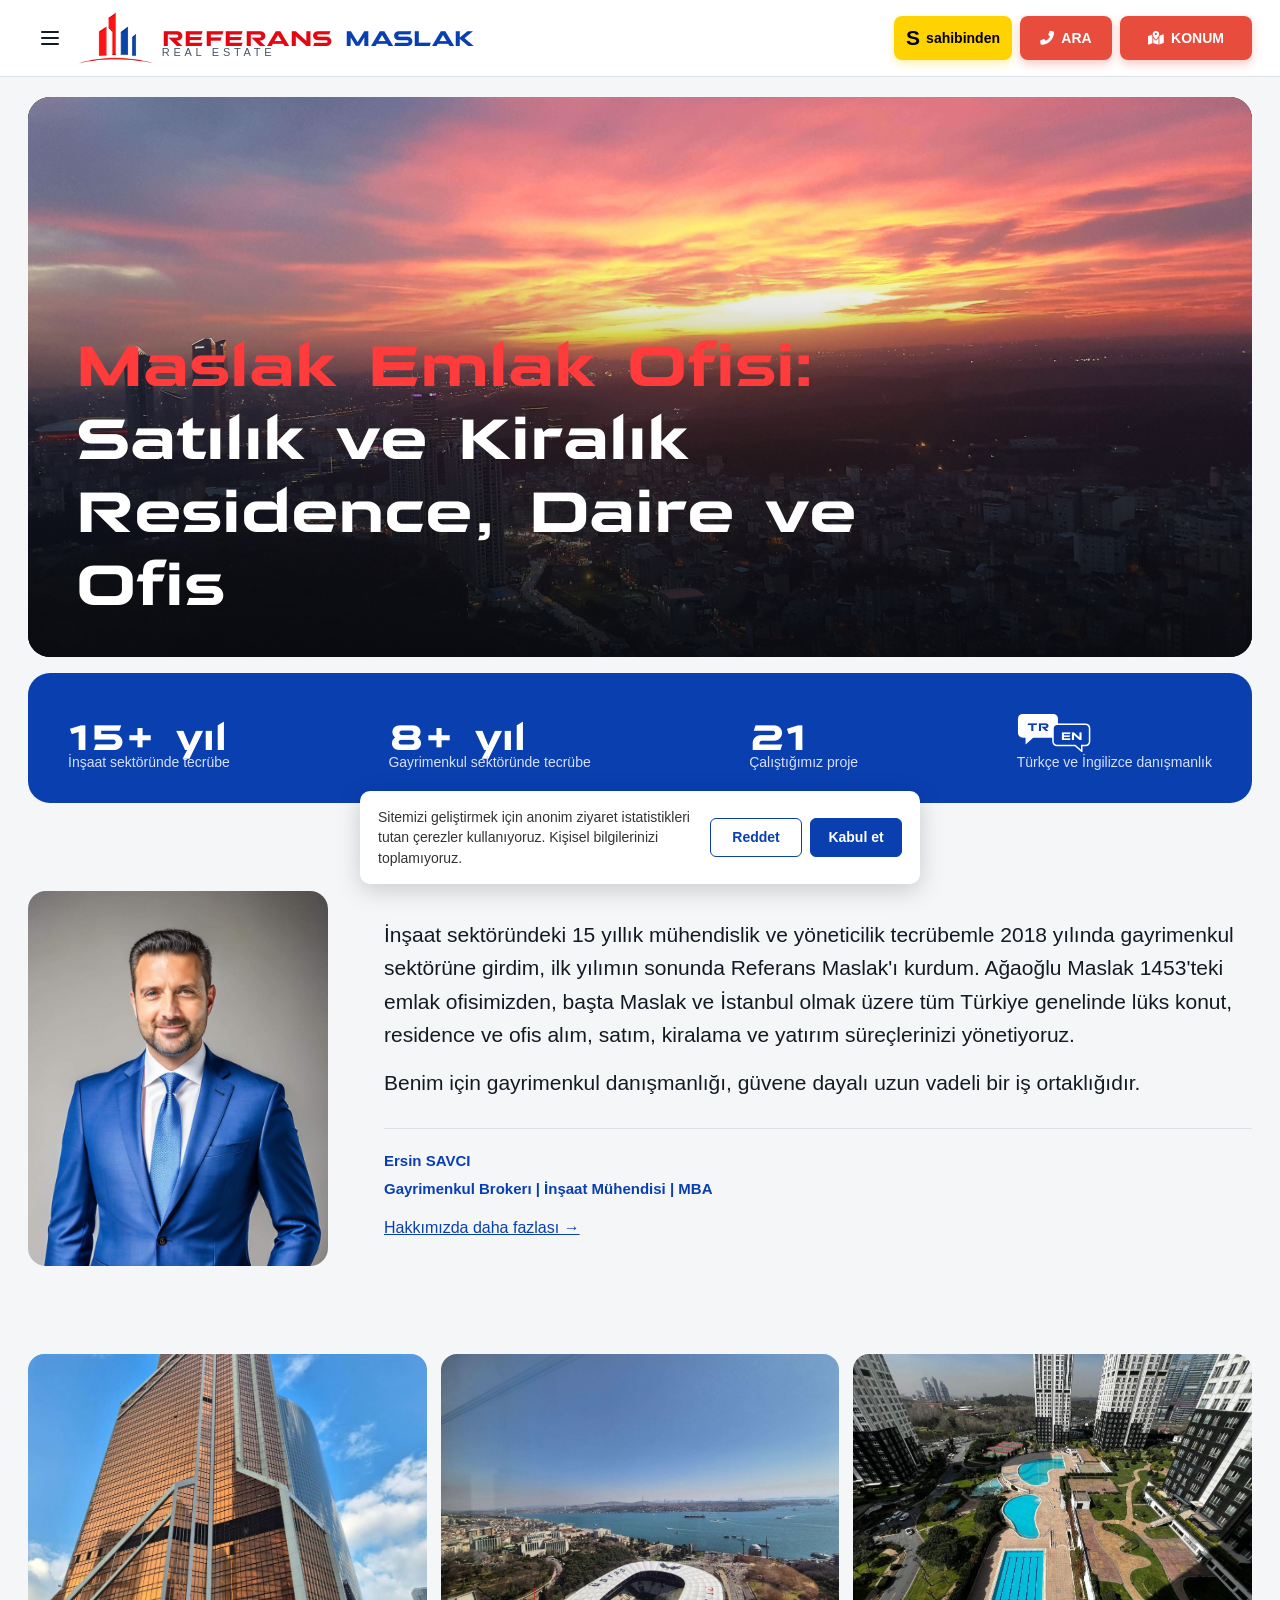
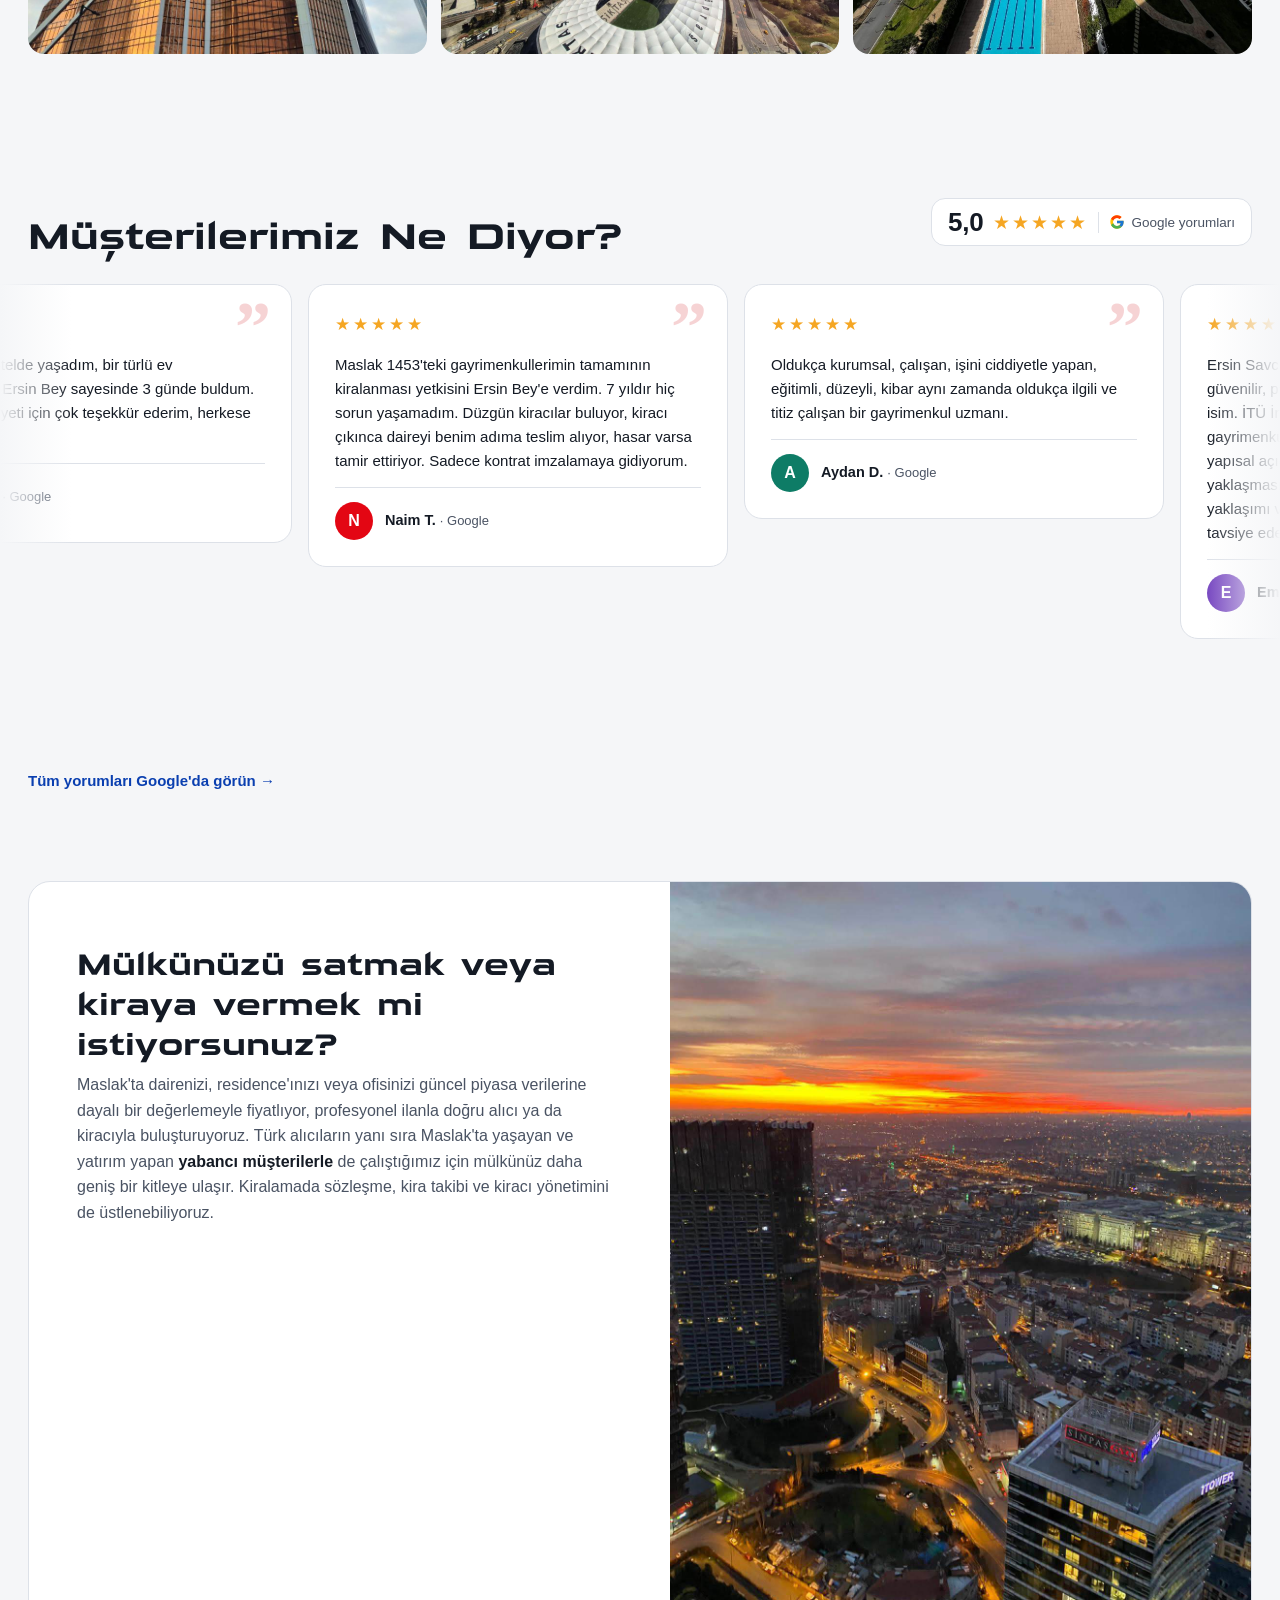
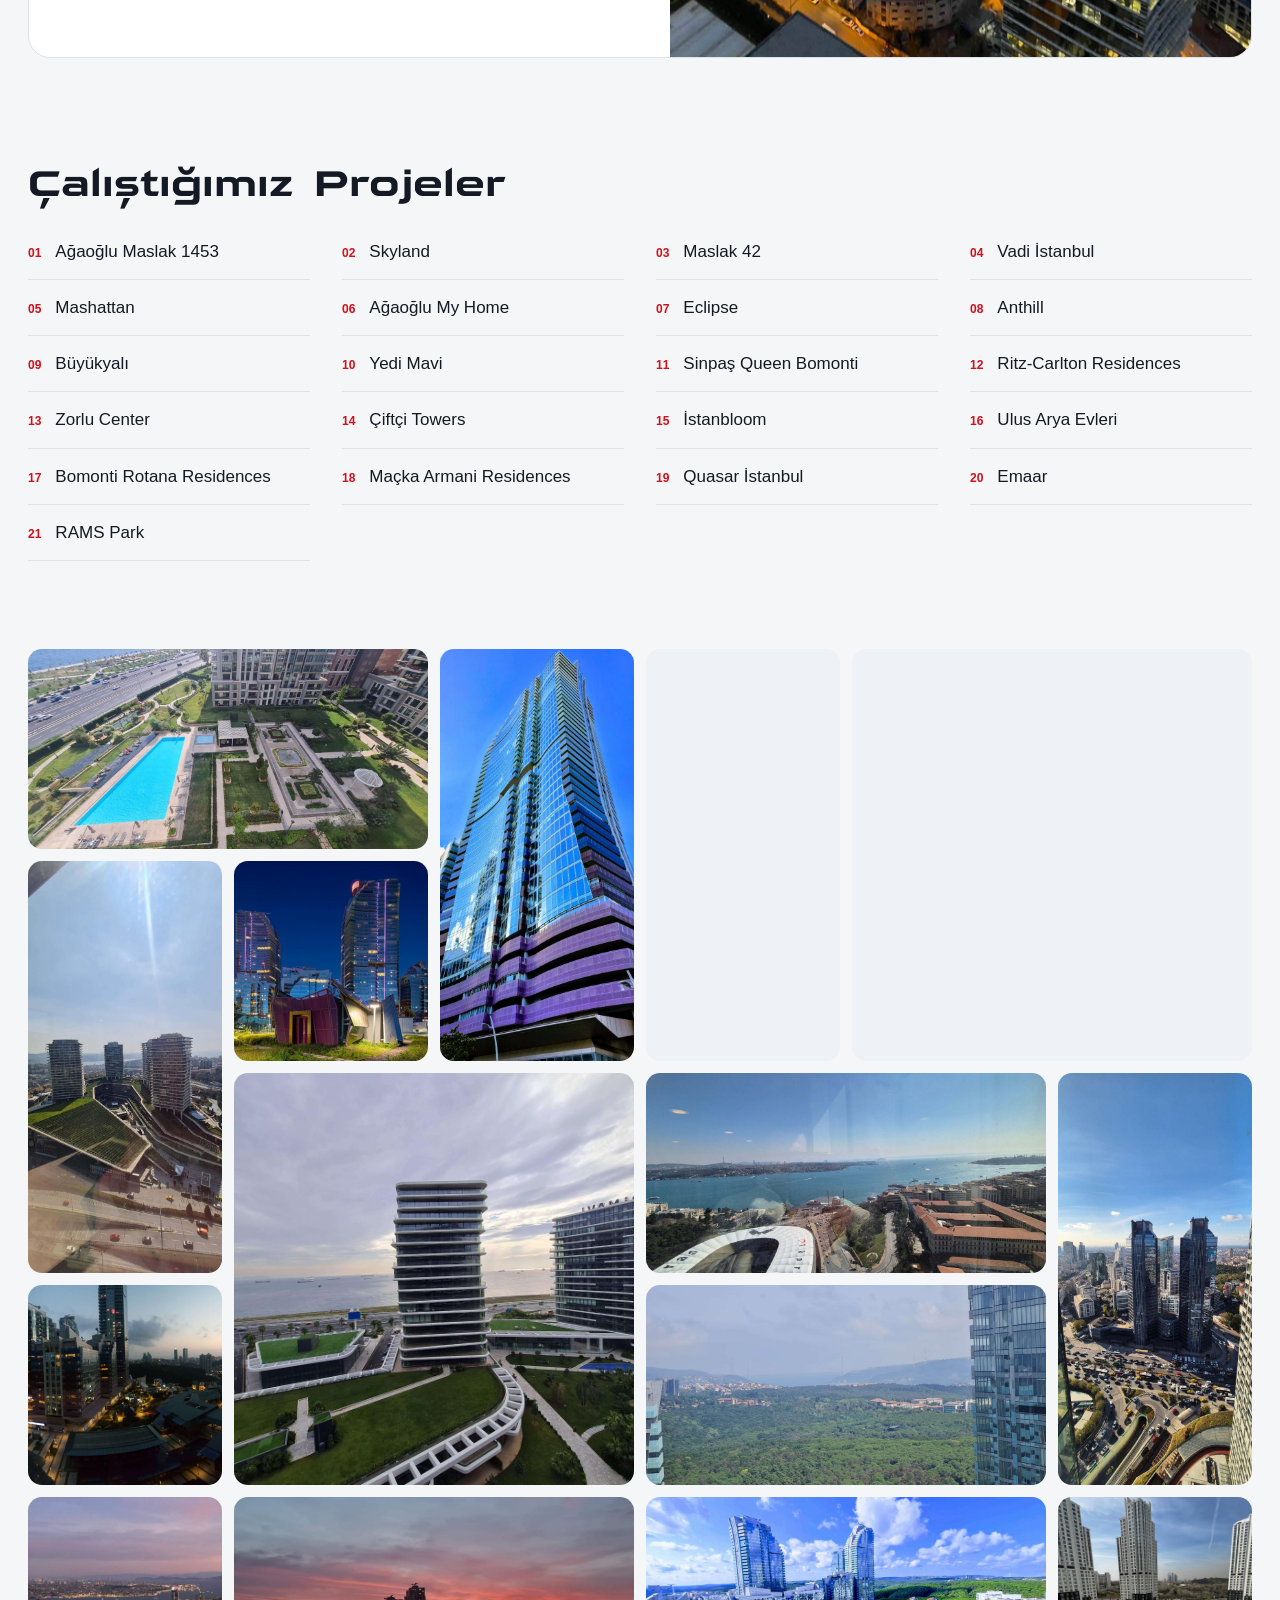
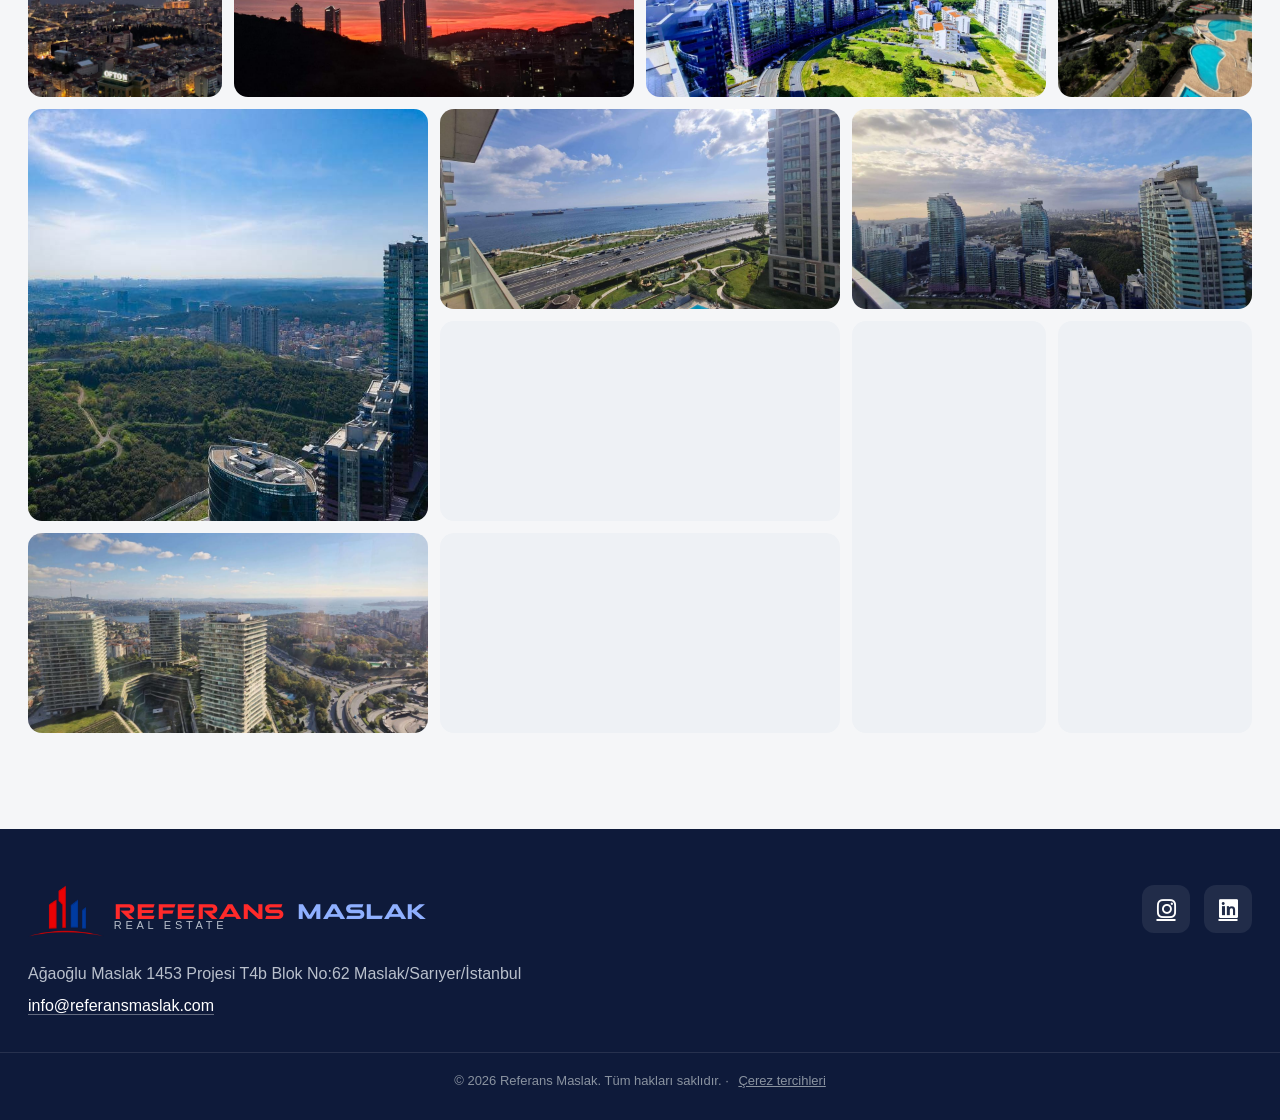
<file: index.html>
<!DOCTYPE html>
<html lang="tr">
<head>
    <!-- Google tag (gtag.js) -->
    <script async src="https://www.googletagmanager.com/gtag/js?id=G-W1SLE5PTYP"></script>
    <script>
      window.dataLayer = window.dataLayer || [];
      function gtag(){dataLayer.push(arguments);}
      var rmConsent = null; try { rmConsent = localStorage.getItem('rm_consent'); } catch (e) {}
      gtag('consent', 'default', {
        ad_storage: 'denied', ad_user_data: 'denied', ad_personalization: 'denied',
        analytics_storage: rmConsent === 'granted' ? 'granted' : 'denied'
      });
      gtag('js', new Date());
      gtag('config', 'G-W1SLE5PTYP');
    </script>
    <meta charset="UTF-8">
    <meta name="viewport" content="width=device-width, initial-scale=1.0">
    <meta name="theme-color" content="#F5F6F8">
    <script>try{if(localStorage.getItem('rmTheme')==='enabled')document.documentElement.classList.add('dark')}catch(e){}</script>
    <title>Maslak Emlak Ofisi | Satılık ve Kiralık Residence – Referans Maslak</title>
    <meta name="description" content="Maslak emlak ofisi: satılık ve kiralık residence, daire ve ofis. Ağaoğlu Maslak 1453 içindeki ofisimizde 2018'den beri Türkçe ve İngilizce emlak danışmanlığı. 0534 627 07 35">
    <link rel="canonical" href="https://referansmaslak.com/">
    <meta property="og:type" content="website">
    <meta property="og:locale" content="tr_TR">
    <meta property="og:site_name" content="Referans Maslak Real Estate">
    <meta property="og:title" content="Maslak Emlak Ofisi | Satılık ve Kiralık Residence – Referans Maslak">
    <meta property="og:description" content="Maslak emlak ofisi: satılık ve kiralık residence, daire ve ofis. Ağaoğlu Maslak 1453 içindeki ofisimizde 2018'den beri Türkçe ve İngilizce emlak danışmanlığı. 0534 627 07 35">
    <meta property="og:url" content="https://referansmaslak.com/">
    <meta property="og:image" content="https://referansmaslak.com/Firmalogo.jpg">
    <link rel="icon" type="image/png" sizes="192x192" href="favicon-192.png">
    <link rel="icon" href="favicon.ico" sizes="any">
    <link rel="apple-touch-icon" href="apple-touch-icon.png">
    <script type="application/ld+json">
{
  "@context": "https://schema.org",
  "@type": "RealEstateAgent",
  "@id": "https://referansmaslak.com/#isletme",
  "name": "Referans Maslak Real Estate",
  "alternateName": "Ersin Savcı | Referans Maslak",
  "url": "https://referansmaslak.com/",
  "description": "Ağaoğlu Maslak 1453 içinde emlak ofisi. Maslak'ta satılık ve kiralık residence, daire ve ofis; mülk sahipleri için değerleme, satış ve kiralama; yabancı müşterilere İngilizce danışmanlık.",
  "slogan": "Maslak Emlak Ofisi",
  "logo": "https://referansmaslak.com/Firmalogo.jpg",
  "image": "https://referansmaslak.com/Firmalogo.jpg",
  "telephone": "+905346270735",
  "email": "info@referansmaslak.com",
  "foundingDate": "2018-11-01",
  "address": {
    "@type": "PostalAddress",
    "streetAddress": "Ağaoğlu Maslak 1453 Projesi T4b Blok No:62, Maslak",
    "addressLocality": "Sarıyer",
    "addressRegion": "İstanbul",
    "postalCode": "34398",
    "addressCountry": "TR"
  },
  "areaServed": [
    "Maslak",
    "Sarıyer",
    "İstanbul"
  ],
  "knowsLanguage": [
    "tr",
    "en"
  ],
  "openingHoursSpecification": [
    {
      "@type": "OpeningHoursSpecification",
      "dayOfWeek": [
        "Monday",
        "Tuesday",
        "Wednesday",
        "Thursday",
        "Friday",
        "Saturday"
      ],
      "opens": "09:00",
      "closes": "19:00"
    }
  ],
  "hasMap": "https://maps.app.goo.gl/JvEdP2CgWucA9CLR9",
  "founder": {
    "@type": "Person",
    "name": "Ersin Savcı",
    "jobTitle": "Gayrimenkul Danışmanı",
    "alumniOf": "İstanbul Teknik Üniversitesi",
    "sameAs": [
      "https://www.linkedin.com/in/ersin-savci-091b9053/"
    ]
  },
  "sameAs": [
    "https://www.instagram.com/referansmaslak.ersinsavci/",
    "https://www.linkedin.com/in/ersin-savci-091b9053/",
    "https://referansmaslak.sahibinden.com/"
  ]
}
    </script>
    <link rel="stylesheet" href="https://cdnjs.cloudflare.com/ajax/libs/font-awesome/6.0.0-beta3/css/all.min.css">
    <link rel="stylesheet" href="rm.css?v=20261101b">
</head>
<body>
    <!-- Yan menü (mobil) -->
    <div class="sidebar-menu" id="sidebarMenu">
        <ul class="menu-items">
            <li class="menu-item"><a href="index.html" class="menu-link active" data-tr="Ana Sayfa" data-en="Main Page">Ana Sayfa</a></li>
            <li class="menu-item"><a href="about.html" class="menu-link" data-tr="Hakkımızda" data-en="About Us">Hakkımızda</a></li>
            <li class="menu-item"><a href="services.html" class="menu-link" data-tr="Hizmetlerimiz" data-en="Our Services">Hizmetlerimiz</a></li>
            <li class="menu-item"><a href="maslak-1453.html" class="menu-link" data-tr="Maslak 1453" data-en="Maslak 1453">Maslak 1453</a></li>
        </ul>
        <div class="toggle-buttons-container">
            <div class="language-toggle-button">
                <span class="language-icon" aria-hidden="true"><svg viewBox="0 0 24 24" width="24" height="24" fill="currentColor" focusable="false"><path d="M12.87 15.07l-2.54-2.51.03-.03c1.74-1.94 2.98-4.17 3.71-6.53H17V4h-7V2H8v2H1v1.99h11.17C11.5 7.92 10.44 9.75 9 11.35 8.07 10.32 7.3 9.19 6.69 8h-2c.73 1.63 1.73 3.17 2.98 4.56l-5.09 5.02L4 19l5-5 3.11 3.11.76-2.04zM18.5 10h-2L12 22h2l1.12-3h4.75L21 22h2l-4.5-12zm-2.62 7l1.62-4.33L19.12 17h-3.24z"/></svg></span>
                <label class="language-toggle-switch" aria-label="Dil / Language">
                    <input type="checkbox" id="languageMenuToggle">
                    <span class="language-slider"></span>
                </label>
            </div>
            <div class="dark-mode-toggle-button">
                <span class="dark-mode-icon" aria-hidden="true"></span>
                <label class="toggle-switch" aria-label="Koyu tema / Dark mode">
                    <input type="checkbox" id="darkModeToggle">
                    <span class="slider"></span>
                </label>
            </div>
        </div>
    </div>
    <div class="menu-overlay" id="menuOverlay"></div>

    <!-- Üst bar -->
    <header class="top-bar">
        <div class="header-content">
            <div class="header-left">
                <button type="button" class="hamburger-btn" id="hamburgerBtn" aria-label="Menü" aria-expanded="false"><svg class="hb-open" aria-hidden="true" width="24" height="24" viewBox="0 0 24 24" fill="none" stroke="currentColor" stroke-width="2" stroke-linecap="round"><path d="M4 6h16M4 12h16M4 18h16"/></svg><svg class="hb-close" aria-hidden="true" width="24" height="24" viewBox="0 0 24 24" fill="none" stroke="currentColor" stroke-width="2" stroke-linecap="round"><path d="M6 6l12 12M18 6L6 18"/></svg></button>
                <a href="index.html" class="logo-container" id="logoLink">
                    <img src="logo-icon.png" alt="Referans Maslak Logo" class="logo" width="76" height="52">
                    <span class="company-name">
                        <span class="company-name-main"><span class="cn-red">REFERANS</span> <span class="cn-blue">MASLAK</span></span>
                        <span class="company-name-sub">Real Estate</span>
                    </span>
                </a>
                <nav class="main-nav" aria-label="Ana menü">
                <a href="index.html" class="active" aria-current="page" data-tr="Ana Sayfa" data-en="Main Page">Ana Sayfa</a>
                <a href="about.html" data-tr="Hakkımızda" data-en="About Us">Hakkımızda</a>
                <a href="services.html" data-tr="Hizmetlerimiz" data-en="Our Services">Hizmetlerimiz</a>
                <a href="maslak-1453.html" data-tr="Maslak 1453" data-en="Maslak 1453">Maslak 1453</a>
                </nav>
            </div>
            <div class="header-right">
                <div class="icon-buttons">
                    <button type="button" class="icon-btn" id="langBtn" aria-label="Dil değiştir / Change language">EN</button>
                    <button type="button" class="icon-btn" id="themeBtn" aria-label="Tema / Theme"><svg class="ico-sun" aria-hidden="true" width="18" height="18" viewBox="0 0 24 24" fill="none" stroke="currentColor" stroke-width="1.9" stroke-linecap="round"><circle cx="12" cy="12" r="4"/><path d="M12 2v2M12 20v2M4.9 4.9l1.4 1.4M17.7 17.7l1.4 1.4M2 12h2M20 12h2M4.9 19.1l1.4-1.4M17.7 6.3l1.4-1.4"/></svg><svg class="ico-moon" aria-hidden="true" width="18" height="18" viewBox="0 0 24 24" fill="none" stroke="currentColor" stroke-width="1.9" stroke-linecap="round" stroke-linejoin="round"><path d="M21 12.8A9 9 0 1 1 11.2 3a7 7 0 0 0 9.8 9.8z"/></svg></button>
                </div>
                <div class="action-buttons">
                    <a href="https://referansmaslak.sahibinden.com/" target="_blank" rel="noopener" class="sahibinden-button"><i>S</i> sahibinden</a>
                    <a href="tel:+905346270735" class="action-button" id="callButton"><i class="fas fa-phone-alt" aria-hidden="true"></i> <span class="call-text">ARA</span></a>
                    <a href="https://maps.app.goo.gl/JvEdP2CgWucA9CLR9?g_st=aw" target="_blank" rel="noopener" class="action-button" id="directionButton"><i class="fas fa-map-marked-alt" aria-hidden="true"></i> <span class="direction-text">KONUM</span></a>
                </div>
            </div>
        </div>
    </header>

    <main>

        <section class="hero">
            <div class="hero-box">
            <img id="heroImg" alt="Maslak ve İstanbul manzarası – Referans Maslak" fetchpriority="high" decoding="async">
            <script>(function(){var i=1+Math.floor(Math.random()*7);window.RM_HERO_INDEX=i;document.getElementById('heroImg').src='hero/hero-'+i+'.jpg';})();</script>
            <noscript><img src="hero/hero-1.jpg" alt=""></noscript>
                <div class="hero-text">
                    <h1 id="introTitle" data-html data-tr="&lt;span class=&quot;hl&quot;&gt;Maslak Emlak Ofisi:&lt;/span&gt; Satılık ve Kiralık Residence, Daire ve Ofis" data-en="&lt;span class=&quot;hl&quot;&gt;Maslak Real Estate Agency:&lt;/span&gt; Residences, Apartments and Offices for Sale and Rent"><span class="hl">Maslak Emlak Ofisi:</span> Satılık ve Kiralık Residence, Daire ve Ofis</h1>
                </div>
            </div>
        </section>

        <section class="stats" aria-label="Özet">
            <div class="stats-box">
                <div><p class="stat-num" data-tr="15+ yıl" data-en="15+ years">15+ yıl</p><p class="stat-label" data-tr="İnşaat sektöründe tecrübe" data-en="Experience in construction">İnşaat sektöründe tecrübe</p></div>
                <div><p class="stat-num" id="reYears" data-tr="8+ yıl" data-en="8+ years">8+ yıl</p><p class="stat-label" data-tr="Gayrimenkul sektöründe tecrübe" data-en="Experience in real estate">Gayrimenkul sektöründe tecrübe</p></div>
                <script>(function(){var e=document.getElementById('reYears'),y=new Date().getFullYear()-2018;e.setAttribute('data-tr',y+'+ yıl');e.setAttribute('data-en',y+'+ years');e.textContent=y+'+ yıl';})();</script>
                <div><p class="stat-num">21</p><p class="stat-label" data-tr="Çalıştığımız proje" data-en="Projects we work in">Çalıştığımız proje</p></div>
                <div><p class="stat-num"><svg class="stat-lang" viewBox="0 0 78 42" role="img" aria-label="TR / EN"><path d="M6 2h32a5 5 0 0 1 5 5v15a5 5 0 0 1-5 5H17l-8 7v-7H6a5 5 0 0 1-5-5V7a5 5 0 0 1 5-5z" fill="currentColor"/><text x="22" y="20" text-anchor="middle" font-family="QarantaBold, Arial, sans-serif" font-size="13" fill="var(--blue)">TR</text><path d="M42 12.8h30a4.2 4.2 0 0 1 4.2 4.2v14a4.2 4.2 0 0 1-4.2 4.2h-4v6l-7-6H42a4.2 4.2 0 0 1-4.2-4.2V17a4.2 4.2 0 0 1 4.2-4.2z" fill="var(--blue)" stroke="currentColor" stroke-width="1.6"/><text x="57" y="29" text-anchor="middle" font-family="QarantaBold, Arial, sans-serif" font-size="13" fill="currentColor">EN</text></svg></p><p class="stat-label" data-tr="Türkçe ve İngilizce danışmanlık" data-en="Advice in Turkish and English">Türkçe ve İngilizce danışmanlık</p></div>
            </div>
        </section>

        <section class="section">
            <div class="wrap intro">
                <img class="intro-photo" src="portrefoto.jpg" alt="Ersin Savcı – Referans Maslak gayrimenkul brokerı" loading="lazy" width="747" height="1200">
                <div class="intro-body">
                    <p id="introText" class="lead" data-html data-tr="İnşaat sektöründeki 15 yıllık mühendislik ve yöneticilik tecrübemle 2018 yılında gayrimenkul sektörüne girdim, ilk yılımın sonunda &lt;span class=&quot;nowrap&quot;&gt;Referans Maslak&lt;/span&gt;&#x27;ı kurdum. Ağaoğlu Maslak 1453&#x27;teki emlak ofisimizden, başta Maslak ve İstanbul olmak üzere tüm Türkiye genelinde lüks konut, residence ve ofis alım, satım, kiralama ve yatırım süreçlerinizi yönetiyoruz.&lt;span class=&quot;lead-break&quot;&gt;Benim için gayrimenkul danışmanlığı, güvene dayalı uzun vadeli bir iş ortaklığıdır.&lt;/span&gt;" data-en="With 15 years of engineering and management experience in construction, I entered real estate in 2018 and founded &lt;span class=&quot;nowrap&quot;&gt;Referans Maslak&lt;/span&gt; at the end of my first year. From our real estate office in Ağaoğlu Maslak 1453, we manage your purchases, sales, rentals and investments in luxury homes, residences and offices across Turkey, with a focus on Maslak and Istanbul.&lt;span class=&quot;lead-break&quot;&gt;To me, real estate advisory is a long-term business partnership built on trust.&lt;/span&gt;">İnşaat sektöründeki 15 yıllık mühendislik ve yöneticilik tecrübemle 2018 yılında gayrimenkul sektörüne girdim, ilk yılımın sonunda <span class="nowrap">Referans Maslak</span>'ı kurdum. Ağaoğlu Maslak 1453'teki emlak ofisimizden, başta Maslak ve İstanbul olmak üzere tüm Türkiye genelinde lüks konut, residence ve ofis alım, satım, kiralama ve yatırım süreçlerinizi yönetiyoruz.<span class="lead-break">Benim için gayrimenkul danışmanlığı, güvene dayalı uzun vadeli bir iş ortaklığıdır.</span></p>
                    <p id="introSign" class="intro-sign" data-html data-tr="&lt;span class=&quot;sign-name&quot;&gt;Ersin SAVCI&lt;/span&gt;&lt;span class=&quot;sign-title&quot;&gt;Gayrimenkul Brokerı | İnşaat Mühendisi | MBA&lt;/span&gt;" data-en="&lt;span class=&quot;sign-name&quot;&gt;Ersin SAVCI&lt;/span&gt;&lt;span class=&quot;sign-title&quot;&gt;Real Estate Broker | Civil Engineer | MBA&lt;/span&gt;"><span class="sign-name">Ersin SAVCI</span><span class="sign-title">Gayrimenkul Brokerı | İnşaat Mühendisi | MBA</span></p>
                    <p style="margin-top:14px"><a href="about.html" data-tr="Hakkımızda daha fazlası →" data-en="More about us →">Hakkımızda daha fazlası →</a></p>
                </div>
            </div>
        </section>

        <section class="section-tight" aria-label="Fotoğraflar" style="padding-top:0">
            <div class="wrap"><div class="photo-strip" data-rm-photos="3"></div></div>
        </section>

        <!-- Google Yorumları — SEÇİLMİŞ HAVUZ
         Listedeki tüm yorumlar her açılışta karışık sırayla, kesintisiz kayan bir şerit halinde gösterilir (üzerine gelince durur, elle kaydırılabilir).
         Yorum eklemek için bir <li class="review-card"> bloğunu kopyalayın, metni Google'daki haliyle yapıştırın, isim "Ad S." şeklinde.
         Sıranın önemi yok. -->
        <section class="section reviews" aria-labelledby="reviewsTitle">
            <div class="wrap">
                <div class="section-head">
                    <h2 id="reviewsTitle" class="section-title" data-tr="Müşterilerimiz Ne Diyor?" data-en="What Our Clients Say">Müşterilerimiz Ne Diyor?</h2>
                    <a class="g-rating" href="https://www.google.com/maps?cid=17066031900633594533" target="_blank" rel="noopener" aria-label="Google puanı 5,0 / 5">
                        <span class="g-rating-score" data-tr="5,0" data-en="5.0">5,0</span>
                        <span class="g-rating-stars" aria-hidden="true">★★★★★</span>
                        <span class="g-rating-src"><svg aria-hidden="true" width="16" height="16" viewBox="0 0 48 48"><path fill="#FFC107" d="M43.6 20.1H42V20H24v8h11.3C33.7 32.7 29.2 36 24 36c-6.6 0-12-5.4-12-12s5.4-12 12-12c3.1 0 5.8 1.2 7.9 3l5.7-5.7C34 6.1 29.3 4 24 4 12.9 4 4 12.9 4 24s8.9 20 20 20 20-8.9 20-20c0-1.3-.1-2.6-.4-3.9z"/><path fill="#FF3D00" d="m6.3 14.7 6.6 4.8C14.7 15.1 19 12 24 12c3.1 0 5.8 1.2 7.9 3l5.7-5.7C34 6.1 29.3 4 24 4 16.3 4 9.7 8.3 6.3 14.7z"/><path fill="#4CAF50" d="M24 44c5.2 0 9.9-2 13.4-5.2l-6.2-5.2C29.2 35.1 26.7 36 24 36c-5.2 0-9.6-3.3-11.3-8l-6.5 5C9.5 39.6 16.2 44 24 44z"/><path fill="#1976D2" d="M43.6 20.1H42V20H24v8h11.3c-.8 2.2-2.2 4.2-4.1 5.6l6.2 5.2C37 39.2 44 34 44 24c0-1.3-.1-2.6-.4-3.9z"/></svg> <span data-tr="Google yorumları" data-en="Google reviews">Google yorumları</span></span>
                    </a>
                </div>
                <div class="reviews-viewport">
                    <ul class="reviews-track" id="reviewsTrack">
                <li class="review-card">
                    <div class="review-stars" aria-label="5 yıldız">★★★★★</div>
                    <p class="review-text">2022 yılında yaşadığım avukat kiracı sorununu kılçıksız bir şekilde halleden kiralama sürecinde de sadece bir emlakçı değil, aynı zamanda harika bir yol arkadaşı olan, benim için bir dost. Güler yüzü, bitmek bilmeyen enerjisi ve her an ulaşılabilir olması bize inanılmaz bir güven verdi. Bizim ne istediğimizi çok iyi analiz ederek zamanımızı en doğru şekilde yönetti. Sayesinde içimize sinen harika bir sonuca ulaştık. Gösterdiği sabır, samimiyet ve büyük emek için kendisine çok teşekkür ederiz. İyi ki yollarımız kesişmiş, gayrimenkul işi olan herkesin mutlaka kapısını çalması gereken bir isim.</p>
                    <p class="review-author">Erdoğan K. <span>· Google</span></p>
                </li>
                <li class="review-card">
                    <div class="review-stars" aria-label="5 yıldız">★★★★★</div>
                    <p class="review-text">Maslak 1453'teki gayrimenkullerimin tamamının kiralanması yetkisini Ersin Bey'e verdim. 7 yıldır hiç sorun yaşamadım. Düzgün kiracılar buluyor, kiracı çıkınca daireyi benim adıma teslim alıyor, hasar varsa tamir ettiriyor. Sadece kontrat imzalamaya gidiyorum.</p>
                    <p class="review-author">Naim T. <span>· Google</span></p>
                </li>
                <li class="review-card">
                    <div class="review-stars" aria-label="5 yıldız">★★★★★</div>
                    <p class="review-text">Ersin Savcı, lüks gayrimenkul ve rezidans sektöründe güvenilir, profesyonel ve işine son derece hâkim bir isim. İTÜ İnşaat Mühendisliği mezunu olması, gayrimenkullere yalnızca ticari açıdan değil, teknik ve yapısal açıdan da doğru değerlendirmelerle yaklaşmasını sağlıyor. Şeffaf iletişimi, güven veren yaklaşımı ve profesyonel hizmet anlayışıyla kesinlikle tavsiye ederim.</p>
                    <p class="review-author">Emre S. <span>· Google</span></p>
                </li>
                <li class="review-card">
                    <div class="review-stars" aria-label="5 yıldız">★★★★★</div>
                    <p class="review-text">Ersin Bey çok güvenilir, işinin ehli, son derece temiz ve dürüst insan, yolu açık olsun. Bizlere çok yardımcı oldu, olmaya da devam ediyor. İşi gücü rast gitsin. İstanbul'da konut alımı veya kiralama işim olursa asla Ersin Bey olmadan bir ticaretimiz olmaz. Gayrimenkul sektöründe bence bir numaradır.</p>
                    <p class="review-author">Mustafa Ç. <span>· Google</span></p>
                </li>
                <li class="review-card">
                    <div class="review-stars" aria-label="5 yıldız">★★★★★</div>
                    <p class="review-text">6 ay boyunca otelde yaşadım, bir türlü ev bulamıyordum. Ersin Bey sayesinde 3 günde buldum. İlgisi ve samimiyeti için çok teşekkür ederim, herkese tavsiye ederim.</p>
                    <p class="review-author">Çınar İ. <span>· Google</span></p>
                </li>
                <li class="review-card">
                    <div class="review-stars" aria-label="5 yıldız">★★★★★</div>
                    <p class="review-text">Oldukça kurumsal, çalışan, işini ciddiyetle yapan, eğitimli, düzeyli, kibar aynı zamanda oldukça ilgili ve titiz çalışan bir gayrimenkul uzmanı.</p>
                    <p class="review-author">Aydan D. <span>· Google</span></p>
                </li>
            </ul>
                </div>
                <a class="reviews-all" id="reviewsAll" href="https://www.google.com/maps?cid=17066031900633594533" target="_blank" rel="noopener" data-tr="Tüm yorumları Google'da görün →" data-en="See all reviews on Google →">Tüm yorumları Google'da görün →</a>
            </div>
        </section>

        <section aria-labelledby="ownerTitle">
            <div class="wrap">
                <div class="owners">
                    <div class="owners-body">
                        <h2 id="ownerTitle" data-tr="Mülkünüzü satmak veya kiraya vermek mi istiyorsunuz?" data-en="Looking to sell or rent out your property?">Mülkünüzü satmak veya kiraya vermek mi istiyorsunuz?</h2>
                        <p id="ownerText" data-html data-tr="Maslak&#x27;ta dairenizi, residence&#x27;ınızı veya ofisinizi güncel piyasa verilerine dayalı bir değerlemeyle fiyatlıyor, profesyonel ilanla doğru alıcı ya da kiracıyla buluşturuyoruz. Türk alıcıların yanı sıra Maslak&#x27;ta yaşayan ve yatırım yapan &lt;strong&gt;yabancı müşterilerle&lt;/strong&gt; de çalıştığımız için mülkünüz daha geniş bir kitleye ulaşır. Kiralamada sözleşme, kira takibi ve kiracı yönetimini de üstlenebiliyoruz." data-en="We price your apartment, residence or office in Maslak with a valuation based on current market data, and match it with the right buyer or tenant through professional listings. Because we work with &lt;strong&gt;foreign clients&lt;/strong&gt; living and investing in Maslak as well as Turkish buyers, your property reaches a wider audience. For rentals, we can also handle the contract, rent collection and tenant management.">Maslak'ta dairenizi, residence'ınızı veya ofisinizi güncel piyasa verilerine dayalı bir değerlemeyle fiyatlıyor, profesyonel ilanla doğru alıcı ya da kiracıyla buluşturuyoruz. Türk alıcıların yanı sıra Maslak'ta yaşayan ve yatırım yapan <strong>yabancı müşterilerle</strong> de çalıştığımız için mülkünüz daha geniş bir kitleye ulaşır. Kiralamada sözleşme, kira takibi ve kiracı yönetimini de üstlenebiliyoruz.</p>
                    </div>
                    <img class="owners-photo" data-rm-photo-from="25,10" alt="" loading="lazy">
                </div>
            </div>
        </section>

        <section class="section" aria-labelledby="projectsTitle">
            <div class="wrap">
                <div class="section-head"><h2 id="projectsTitle" class="section-title" data-tr="Çalıştığımız Projeler" data-en="Projects We Work In">Çalıştığımız Projeler</h2></div>
                <ul class="project-tags">
            <li>Ağaoğlu Maslak 1453</li>
            <li>Skyland</li>
            <li>Maslak 42</li>
            <li>Vadi İstanbul</li>
            <li>Mashattan</li>
            <li>Ağaoğlu My Home</li>
            <li>Eclipse</li>
            <li>Anthill</li>
            <li>Büyükyalı</li>
            <li>Yedi Mavi</li>
            <li>Sinpaş Queen Bomonti</li>
            <li>Ritz-Carlton Residences</li>
            <li>Zorlu Center</li>
            <li>Çiftçi Towers</li>
            <li>İstanbloom</li>
            <li>Ulus Arya Evleri</li>
            <li>Bomonti Rotana Residences</li>
            <li>Maçka Armani Residences</li>
            <li>Quasar İstanbul</li>
            <li>Emaar</li>
            <li>RAMS Park</li>
        </ul>
            </div>
        </section>

        <section aria-label="Galeri" style="padding-bottom:72px">
            <div class="wrap"><div class="gallery" id="galleryContainer" data-count="22"></div></div>
        </section>
    </main>

    <footer>
        <div class="footer-inner">
            <div class="contact-info">
                <a href="index.html" class="footer-brand" aria-label="Referans Maslak Real Estate"><img src="logo-icon.png" alt="" class="logo" width="76" height="52"><span class="company-name"><span class="company-name-main"><span class="cn-red">REFERANS</span> <span class="cn-blue">MASLAK</span></span><span class="company-name-sub">Real Estate</span></span></a>
                <p>Ağaoğlu Maslak 1453 Projesi T4b Blok No:62 Maslak/Sarıyer/İstanbul</p>
                <p><a class="footer-link" href="mailto:info@referansmaslak.com">info@referansmaslak.com</a></p>
            </div>
            <div class="social-links">
                <a href="https://www.instagram.com/referansmaslak.ersinsavci?utm_source=ig_web_button_share_sheet&amp;igsh=ZDNlZDc0MzIxNw==" target="_blank" rel="noopener" class="social-icon" aria-label="Instagram"><i class="fab fa-instagram" aria-hidden="true"></i></a>
                <a href="https://www.linkedin.com/in/ersin-savci-091b9053/" target="_blank" rel="noopener" class="social-icon" aria-label="LinkedIn"><i class="fab fa-linkedin" aria-hidden="true"></i></a>
            </div>
        </div>
        <div class="copyright">
            © <script>document.write(new Date().getFullYear())</script> Referans Maslak. <span data-tr="Tüm hakları saklıdır." data-en="All rights reserved.">Tüm hakları saklıdır.</span>
        </div>
    </footer>
    <script>
        document.addEventListener('DOMContentLoaded', function() {
            // Google yorumları: kesintisiz kayan şerit (marquee). Üzerine gelince/dokununca durur, elle kaydırılabilir.
            (function initReviews() {
                const track = document.getElementById('reviewsTrack');
                if (!track) return;
                const cards = Array.from(track.querySelectorAll('.review-card'));
                if (!cards.length) return;

                // Karışık sıra + baş harf avatarı
                for (let i = cards.length - 1; i > 0; i--) {
                    const j = Math.floor(Math.random() * (i + 1));
                    [cards[i], cards[j]] = [cards[j], cards[i]];
                }
                cards.forEach((card, i) => {
                    const author = card.querySelector('.review-author');
                    if (author && !card.querySelector('.review-avatar')) {
                        const name = author.firstChild.textContent.trim();
                        const head = document.createElement('div');
                        head.className = 'review-head';
                        const av = document.createElement('span');
                        av.className = 'review-avatar av-' + (i % 4);
                        av.textContent = name.charAt(0);
                        av.setAttribute('aria-hidden', 'true');
                        head.appendChild(av);
                        head.appendChild(author);
                        card.appendChild(head);
                    }
                    track.appendChild(card);
                });

                const reduceMotion = window.matchMedia('(prefers-reduced-motion: reduce)').matches;
                if (reduceMotion) { track.classList.add('is-static'); return; }

                // Sonsuz döngü için kopyalar (ekran dolana kadar)
                const setWidth = () => cards.reduce((w, c) => w + c.getBoundingClientRect().width, 0) + cards.length * 16;
                let base = setWidth();
                let copies = 0;
                while ((copies + 1) * base < track.clientWidth * 2 + base && copies < 6) {
                    cards.forEach(c => { const k = c.cloneNode(true); k.setAttribute('aria-hidden', 'true'); track.appendChild(k); });
                    copies++;
                }
                track.classList.add('is-live');

                const speed = () => (window.innerWidth < 760 ? 38 : 55); // piksel/saniye
                let paused = false, pos = 0, last = performance.now(), resumeT = null;
                const pause = () => { paused = true; clearTimeout(resumeT); };
                const resume = (delay) => { clearTimeout(resumeT); resumeT = setTimeout(() => { pos = track.scrollLeft; paused = false; }, delay || 0); };
                track.addEventListener('mouseenter', pause);
                track.addEventListener('mouseleave', () => resume(300));
                track.addEventListener('touchstart', pause, { passive: true });
                track.addEventListener('touchend', () => resume(2500), { passive: true });
                track.addEventListener('focusin', pause);
                track.addEventListener('focusout', () => resume(300));
                window.addEventListener('resize', () => { base = setWidth(); });

                function tick(now) {
                    const dt = Math.min(now - last, 64) / 1000; last = now;
                    if (!paused && !document.hidden) {
                        pos += speed() * dt;
                        if (pos >= base) pos -= base;
                        track.scrollLeft = pos;
                    } else if (paused) {
                        // elle kaydırma döngüde kalsın
                        if (track.scrollLeft >= base * 2) track.scrollLeft -= base;
                    }
                    requestAnimationFrame(tick);
                }
                requestAnimationFrame(tick);
            })();
        });
    </script>
    <script src="rm.js?v=20261101b" defer></script>
    <script src="analytics.js" defer></script>
</body>
</html>
</file>
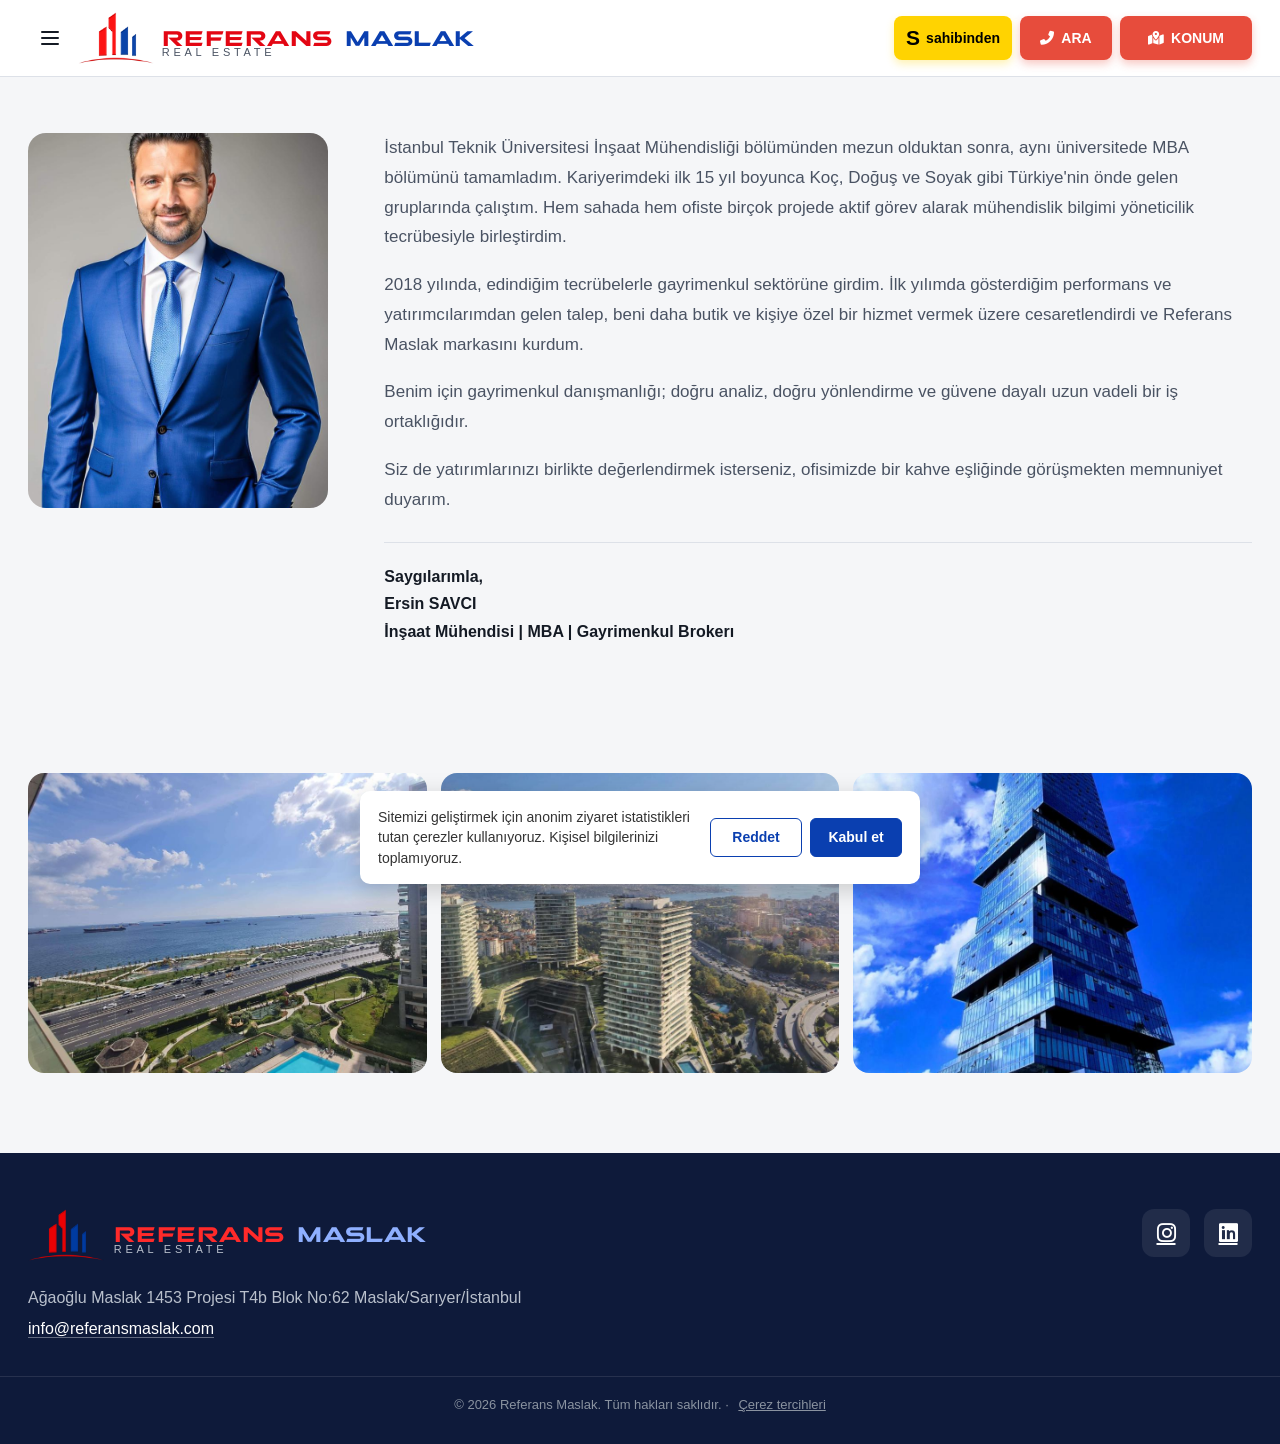
<file: about.html>
<!DOCTYPE html>
<html lang="tr">
<head>
    <!-- Google tag (gtag.js) -->
    <script async src="https://www.googletagmanager.com/gtag/js?id=G-W1SLE5PTYP"></script>
    <script>
      window.dataLayer = window.dataLayer || [];
      function gtag(){dataLayer.push(arguments);}
      var rmConsent = null; try { rmConsent = localStorage.getItem('rm_consent'); } catch (e) {}
      gtag('consent', 'default', {
        ad_storage: 'denied', ad_user_data: 'denied', ad_personalization: 'denied',
        analytics_storage: rmConsent === 'granted' ? 'granted' : 'denied'
      });
      gtag('js', new Date());
      gtag('config', 'G-W1SLE5PTYP');
    </script>
    <meta charset="UTF-8">
    <meta name="viewport" content="width=device-width, initial-scale=1.0">
    <meta name="theme-color" content="#F5F6F8">
    <script>try{if(localStorage.getItem('rmTheme')==='enabled')document.documentElement.classList.add('dark')}catch(e){}</script>
    <title>Ersin Savcı – Maslak Emlak Danışmanı, İnşaat Mühendisi, MBA | Referans Maslak</title>
    <meta name="description" content="İTÜ İnşaat Mühendisi ve MBA Ersin Savcı: Koç, Doğuş ve Soyak'ta 15 yıl inşaat deneyiminin ardından 2018'den beri Maslak'ta butik emlak ve gayrimenkul danışmanlığı.">
    <link rel="canonical" href="https://referansmaslak.com/about.html">
    <meta property="og:type" content="website">
    <meta property="og:locale" content="tr_TR">
    <meta property="og:site_name" content="Referans Maslak Real Estate">
    <meta property="og:title" content="Ersin Savcı – Maslak Emlak Danışmanı, İnşaat Mühendisi, MBA | Referans Maslak">
    <meta property="og:description" content="İTÜ İnşaat Mühendisi ve MBA Ersin Savcı: Koç, Doğuş ve Soyak'ta 15 yıl inşaat deneyiminin ardından 2018'den beri Maslak'ta butik emlak ve gayrimenkul danışmanlığı.">
    <meta property="og:url" content="https://referansmaslak.com/about.html">
    <meta property="og:image" content="https://referansmaslak.com/Firmalogo.jpg">
    <link rel="icon" type="image/png" sizes="192x192" href="favicon-192.png">
    <link rel="icon" href="favicon.ico" sizes="any">
    <link rel="apple-touch-icon" href="apple-touch-icon.png">
    <script type="application/ld+json">
{
  "@context": "https://schema.org",
  "@type": "Person",
  "name": "Ersin Savcı",
  "jobTitle": "Gayrimenkul Danışmanı",
  "alumniOf": "İstanbul Teknik Üniversitesi",
  "image": "https://referansmaslak.com/portrefoto.jpg",
  "worksFor": {
    "@id": "https://referansmaslak.com/#isletme",
    "@type": "RealEstateAgent",
    "name": "Referans Maslak Real Estate"
  },
  "sameAs": [
    "https://www.linkedin.com/in/ersin-savci-091b9053/",
    "https://www.instagram.com/referansmaslak.ersinsavci/"
  ]
}
    </script>
    <link rel="stylesheet" href="https://cdnjs.cloudflare.com/ajax/libs/font-awesome/6.0.0-beta3/css/all.min.css">
    <link rel="stylesheet" href="rm.css?v=20261101b">
</head>
<body>
    <!-- Yan menü (mobil) -->
    <div class="sidebar-menu" id="sidebarMenu">
        <ul class="menu-items">
            <li class="menu-item"><a href="index.html" class="menu-link" data-tr="Ana Sayfa" data-en="Main Page">Ana Sayfa</a></li>
            <li class="menu-item"><a href="about.html" class="menu-link active" data-tr="Hakkımızda" data-en="About Us">Hakkımızda</a></li>
            <li class="menu-item"><a href="services.html" class="menu-link" data-tr="Hizmetlerimiz" data-en="Our Services">Hizmetlerimiz</a></li>
            <li class="menu-item"><a href="maslak-1453.html" class="menu-link" data-tr="Maslak 1453" data-en="Maslak 1453">Maslak 1453</a></li>
        </ul>
        <div class="toggle-buttons-container">
            <div class="language-toggle-button">
                <span class="language-icon" aria-hidden="true"><svg viewBox="0 0 24 24" width="24" height="24" fill="currentColor" focusable="false"><path d="M12.87 15.07l-2.54-2.51.03-.03c1.74-1.94 2.98-4.17 3.71-6.53H17V4h-7V2H8v2H1v1.99h11.17C11.5 7.92 10.44 9.75 9 11.35 8.07 10.32 7.3 9.19 6.69 8h-2c.73 1.63 1.73 3.17 2.98 4.56l-5.09 5.02L4 19l5-5 3.11 3.11.76-2.04zM18.5 10h-2L12 22h2l1.12-3h4.75L21 22h2l-4.5-12zm-2.62 7l1.62-4.33L19.12 17h-3.24z"/></svg></span>
                <label class="language-toggle-switch" aria-label="Dil / Language">
                    <input type="checkbox" id="languageMenuToggle">
                    <span class="language-slider"></span>
                </label>
            </div>
            <div class="dark-mode-toggle-button">
                <span class="dark-mode-icon" aria-hidden="true"></span>
                <label class="toggle-switch" aria-label="Koyu tema / Dark mode">
                    <input type="checkbox" id="darkModeToggle">
                    <span class="slider"></span>
                </label>
            </div>
        </div>
    </div>
    <div class="menu-overlay" id="menuOverlay"></div>

    <!-- Üst bar -->
    <header class="top-bar">
        <div class="header-content">
            <div class="header-left">
                <button type="button" class="hamburger-btn" id="hamburgerBtn" aria-label="Menü" aria-expanded="false"><svg class="hb-open" aria-hidden="true" width="24" height="24" viewBox="0 0 24 24" fill="none" stroke="currentColor" stroke-width="2" stroke-linecap="round"><path d="M4 6h16M4 12h16M4 18h16"/></svg><svg class="hb-close" aria-hidden="true" width="24" height="24" viewBox="0 0 24 24" fill="none" stroke="currentColor" stroke-width="2" stroke-linecap="round"><path d="M6 6l12 12M18 6L6 18"/></svg></button>
                <a href="index.html" class="logo-container" id="logoLink">
                    <img src="logo-icon.png" alt="Referans Maslak Logo" class="logo" width="76" height="52">
                    <span class="company-name">
                        <span class="company-name-main"><span class="cn-red">REFERANS</span> <span class="cn-blue">MASLAK</span></span>
                        <span class="company-name-sub">Real Estate</span>
                    </span>
                </a>
                <nav class="main-nav" aria-label="Ana menü">
                <a href="index.html" data-tr="Ana Sayfa" data-en="Main Page">Ana Sayfa</a>
                <a href="about.html" class="active" aria-current="page" data-tr="Hakkımızda" data-en="About Us">Hakkımızda</a>
                <a href="services.html" data-tr="Hizmetlerimiz" data-en="Our Services">Hizmetlerimiz</a>
                <a href="maslak-1453.html" data-tr="Maslak 1453" data-en="Maslak 1453">Maslak 1453</a>
                </nav>
            </div>
            <div class="header-right">
                <div class="icon-buttons">
                    <button type="button" class="icon-btn" id="langBtn" aria-label="Dil değiştir / Change language">EN</button>
                    <button type="button" class="icon-btn" id="themeBtn" aria-label="Tema / Theme"><svg class="ico-sun" aria-hidden="true" width="18" height="18" viewBox="0 0 24 24" fill="none" stroke="currentColor" stroke-width="1.9" stroke-linecap="round"><circle cx="12" cy="12" r="4"/><path d="M12 2v2M12 20v2M4.9 4.9l1.4 1.4M17.7 17.7l1.4 1.4M2 12h2M20 12h2M4.9 19.1l1.4-1.4M17.7 6.3l1.4-1.4"/></svg><svg class="ico-moon" aria-hidden="true" width="18" height="18" viewBox="0 0 24 24" fill="none" stroke="currentColor" stroke-width="1.9" stroke-linecap="round" stroke-linejoin="round"><path d="M21 12.8A9 9 0 1 1 11.2 3a7 7 0 0 0 9.8 9.8z"/></svg></button>
                </div>
                <div class="action-buttons">
                    <a href="https://referansmaslak.sahibinden.com/" target="_blank" rel="noopener" class="sahibinden-button"><i>S</i> sahibinden</a>
                    <a href="tel:+905346270735" class="action-button" id="callButton"><i class="fas fa-phone-alt" aria-hidden="true"></i> <span class="call-text">ARA</span></a>
                    <a href="https://maps.app.goo.gl/JvEdP2CgWucA9CLR9?g_st=aw" target="_blank" rel="noopener" class="action-button" id="directionButton"><i class="fas fa-map-marked-alt" aria-hidden="true"></i> <span class="direction-text">KONUM</span></a>
                </div>
            </div>
        </div>
    </header>

    <main>
        <section class="about-section">
        <div class="about-container">
            <div class="profile-image">
                <img src="portrefoto.jpg" width="747" height="1200" alt="Ersin Savcı – Referans Maslak gayrimenkul danışmanı">
            </div>
            
            <div class="about-content">
                <div id="content-tr" class="language-content active">
                    <h1 class="about-title visually-hidden">Ersin Savcı – İnşaat Mühendisi | MBA | Gayrimenkul Danışmanı</h1>
                    
                    <p class="about-text">İstanbul Teknik Üniversitesi İnşaat Mühendisliği bölümünden mezun olduktan sonra, aynı üniversitede MBA bölümünü tamamladım. Kariyerimdeki ilk 15 yıl boyunca Koç, Doğuş ve Soyak gibi Türkiye'nin önde gelen gruplarında çalıştım. Hem sahada hem ofiste birçok projede aktif görev alarak mühendislik bilgimi yöneticilik tecrübesiyle birleştirdim.</p>
                    
                    <p class="about-text">2018 yılında, edindiğim tecrübelerle gayrimenkul sektörüne girdim. İlk yılımda gösterdiğim performans ve yatırımcılarımdan gelen talep, beni daha butik ve kişiye özel bir hizmet vermek üzere cesaretlendirdi ve Referans Maslak markasını kurdum.</p>

                    <p class="about-text">Benim için gayrimenkul danışmanlığı; doğru analiz, doğru yönlendirme ve güvene dayalı uzun vadeli bir iş ortaklığıdır.</p>
                    
                    <p class="about-text">Siz de yatırımlarınızı birlikte değerlendirmek isterseniz, ofisimizde bir kahve eşliğinde görüşmekten memnuniyet duyarım.</p>
                    
                    <p class="signature">Saygılarımla,<br>
                    Ersin SAVCI<br>
                    İnşaat Mühendisi | MBA | Gayrimenkul Brokerı</p>
                </div>
                
                <div id="content-en" class="language-content">
                    <h2 class="about-title visually-hidden">Ersin Savcı – Civil Engineer | MBA | Real Estate Broker</h2>
                    <p class="about-text">After graduating in Civil Engineering from Istanbul Technical University, I completed my MBA at the same university. For the first 15 years of my career, I worked for leading Turkish groups such as Koç, Doğuş and Soyak. Taking an active role in many projects, both on site and in the office, I combined my engineering knowledge with management experience.</p>
                    
                    <p class="about-text">In 2018, I brought this experience into real estate. My results in the first year and the demand from my investors encouraged me to offer a more boutique, personal service, and I founded the Referans Maslak brand.</p>
                    
                    <p class="about-text">To me, real estate advisory is a long-term business partnership built on sound analysis, the right guidance and trust.</p>
                    
                    <p class="about-text">If you would like to review your investments together, I would be happy to meet you over a coffee at our office.</p>
                    
                    <p class="signature">Best regards,<br>
                    Ersin SAVCI<br>
                    Civil Engineer | MBA | Real Estate Broker</p>
                </div>
            </div>
        </div>
    </section>

    <section class="section-tight" aria-label="Fotoğraflar">
        <div class="wrap"><div class="photo-strip" data-rm-photos="3"></div></div>
    </section>
    </main>

    <footer>
        <div class="footer-inner">
            <div class="contact-info">
                <a href="index.html" class="footer-brand" aria-label="Referans Maslak Real Estate"><img src="logo-icon.png" alt="" class="logo" width="76" height="52"><span class="company-name"><span class="company-name-main"><span class="cn-red">REFERANS</span> <span class="cn-blue">MASLAK</span></span><span class="company-name-sub">Real Estate</span></span></a>
                <p>Ağaoğlu Maslak 1453 Projesi T4b Blok No:62 Maslak/Sarıyer/İstanbul</p>
                <p><a class="footer-link" href="mailto:info@referansmaslak.com">info@referansmaslak.com</a></p>
            </div>
            <div class="social-links">
                <a href="https://www.instagram.com/referansmaslak.ersinsavci?utm_source=ig_web_button_share_sheet&amp;igsh=ZDNlZDc0MzIxNw==" target="_blank" rel="noopener" class="social-icon" aria-label="Instagram"><i class="fab fa-instagram" aria-hidden="true"></i></a>
                <a href="https://www.linkedin.com/in/ersin-savci-091b9053/" target="_blank" rel="noopener" class="social-icon" aria-label="LinkedIn"><i class="fab fa-linkedin" aria-hidden="true"></i></a>
            </div>
        </div>
        <div class="copyright">
            © <script>document.write(new Date().getFullYear())</script> Referans Maslak. <span data-tr="Tüm hakları saklıdır." data-en="All rights reserved.">Tüm hakları saklıdır.</span>
        </div>
    </footer>
    <script src="rm.js?v=20261101b" defer></script>
    <script src="analytics.js" defer></script>
</body>
</html>
</file>
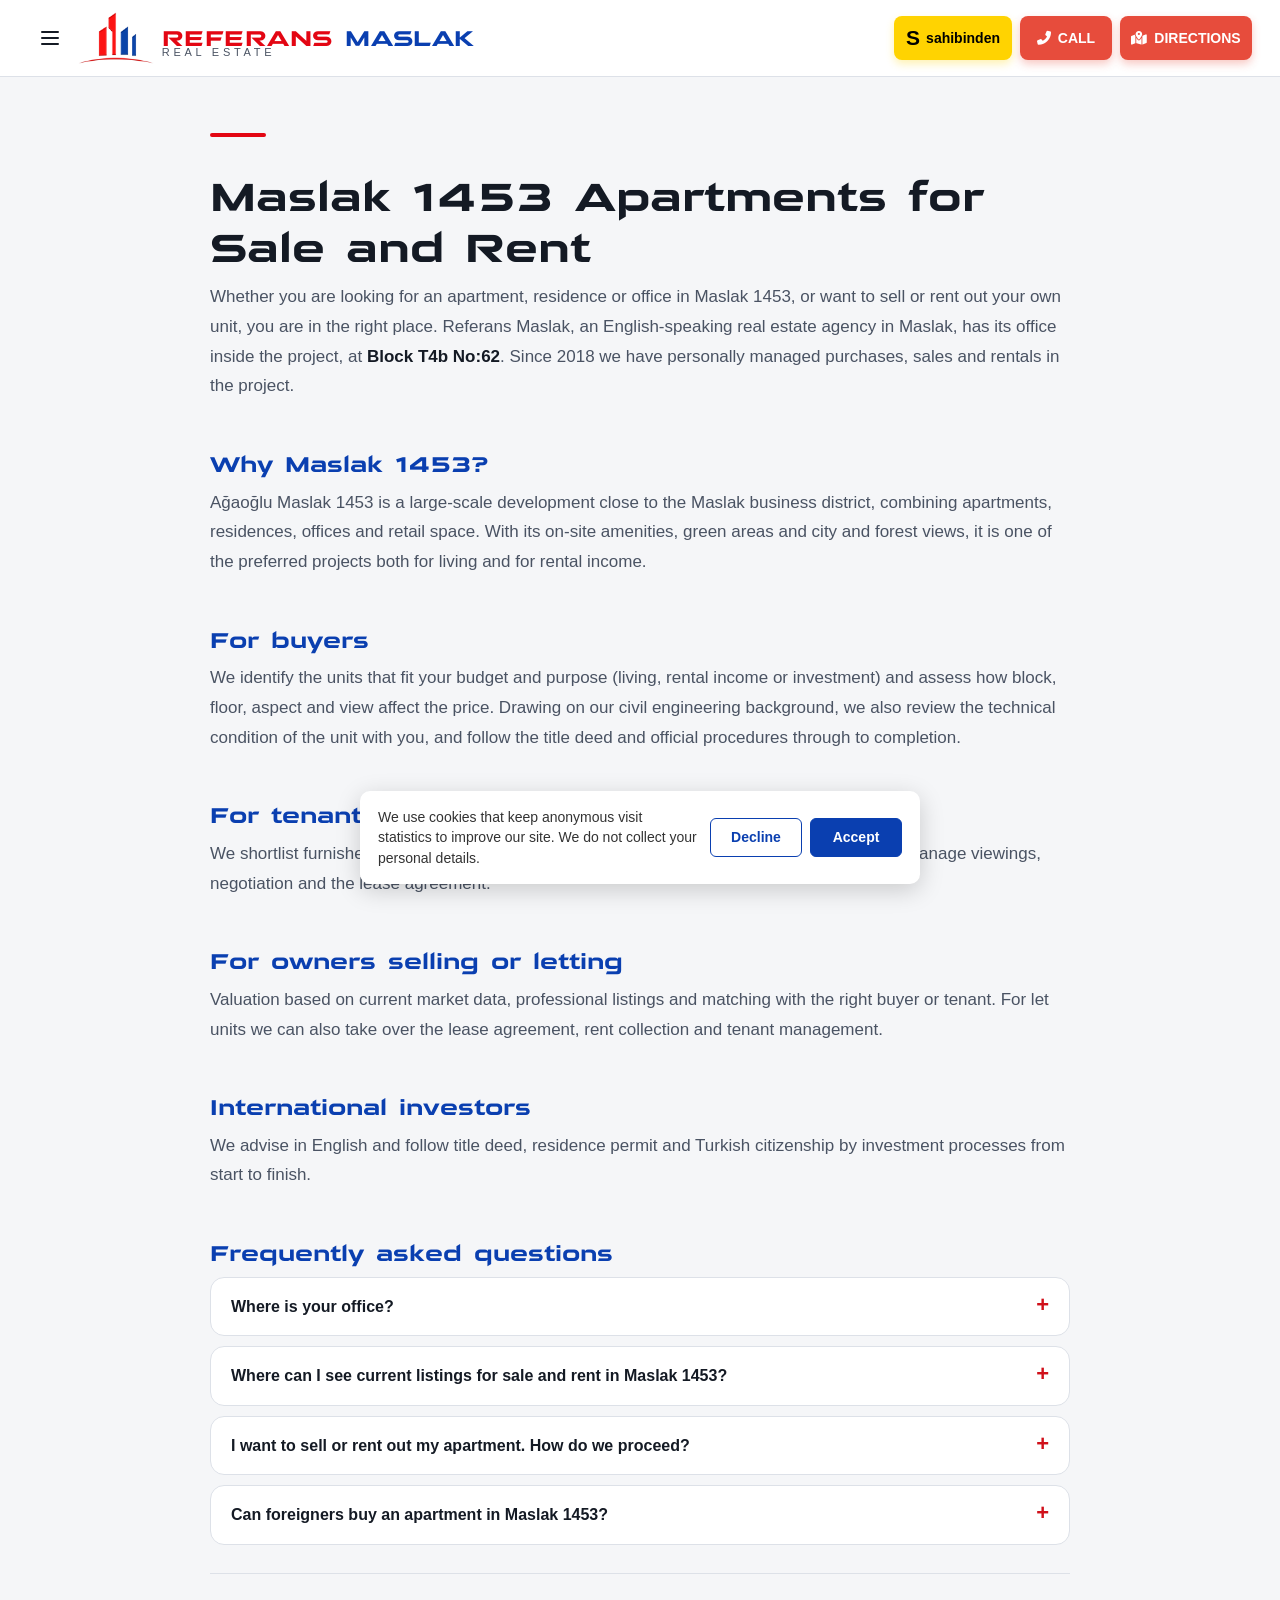
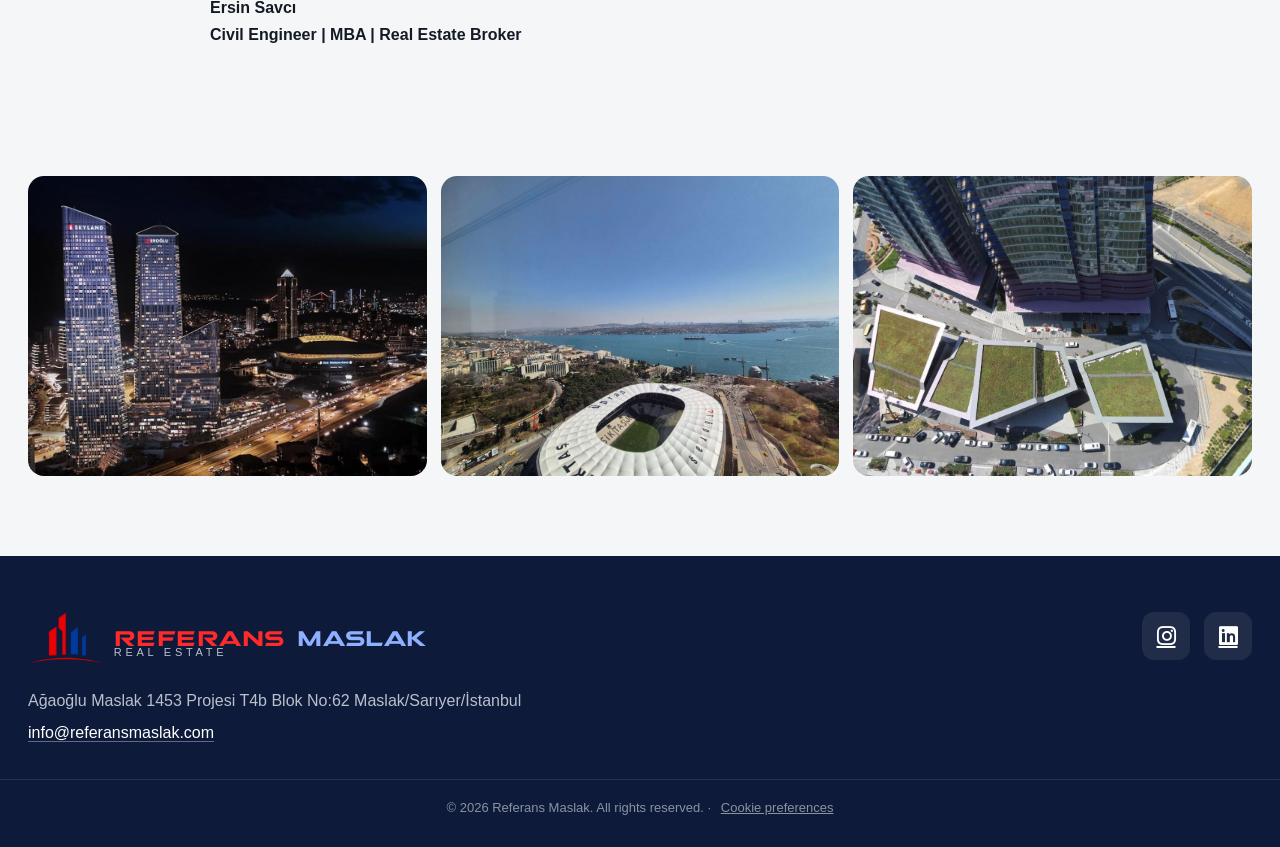
<file: maslak-1453-en.html>
<!DOCTYPE html>
<html lang="en">
<head>
    <!-- Google tag (gtag.js) -->
    <script async src="https://www.googletagmanager.com/gtag/js?id=G-W1SLE5PTYP"></script>
    <script>
      window.dataLayer = window.dataLayer || [];
      function gtag(){dataLayer.push(arguments);}
      var rmConsent = null; try { rmConsent = localStorage.getItem('rm_consent'); } catch (e) {}
      gtag('consent', 'default', {
        ad_storage: 'denied', ad_user_data: 'denied', ad_personalization: 'denied',
        analytics_storage: rmConsent === 'granted' ? 'granted' : 'denied'
      });
      gtag('js', new Date());
      gtag('config', 'G-W1SLE5PTYP');
    </script>
    <meta charset="UTF-8">
    <meta name="viewport" content="width=device-width, initial-scale=1.0">
    <meta name="theme-color" content="#F5F6F8">
    <script>try{if(localStorage.getItem('rmTheme')==='enabled')document.documentElement.classList.add('dark')}catch(e){}</script>
    <title>Maslak 1453 Apartments for Sale &amp; Rent | Real Estate Agent in Maslak, Istanbul</title>
    <meta name="description" content="Ağaoğlu Maslak 1453 apartments, residences and offices for sale and rent. English-speaking real estate agent with an office inside the project (Block T4b No:62), Maslak, Istanbul. +90 534 627 07 35.">
    <link rel="canonical" href="https://referansmaslak.com/maslak-1453-en.html">
    <link rel="alternate" hreflang="tr" href="https://referansmaslak.com/maslak-1453.html">
    <link rel="alternate" hreflang="en" href="https://referansmaslak.com/maslak-1453-en.html">
    <link rel="alternate" hreflang="x-default" href="https://referansmaslak.com/maslak-1453.html">
    <meta property="og:type" content="website">
    <meta property="og:locale" content="en_US">
    <meta property="og:site_name" content="Referans Maslak Real Estate">
    <meta property="og:title" content="Maslak 1453 Apartments for Sale &amp; Rent | Real Estate Agent in Maslak, Istanbul">
    <meta property="og:description" content="Ağaoğlu Maslak 1453 apartments, residences and offices for sale and rent. English-speaking real estate agent with an office inside the project (Block T4b No:62), Maslak, Istanbul. +90 534 627 07 35.">
    <meta property="og:url" content="https://referansmaslak.com/maslak-1453-en.html">
    <meta property="og:image" content="https://referansmaslak.com/Firmalogo.jpg">
    <link rel="icon" type="image/png" sizes="192x192" href="favicon-192.png">
    <link rel="icon" href="favicon.ico" sizes="any">
    <link rel="apple-touch-icon" href="apple-touch-icon.png">
    <script type="application/ld+json">
{
  "@context": "https://schema.org",
  "@type": "FAQPage",
  "mainEntity": [
    {
      "@type": "Question",
      "name": "Where is your office?",
      "acceptedAnswer": {
        "@type": "Answer",
        "text": "Our office is inside the Ağaoğlu Maslak 1453 project, Block T4b No:62, Maslak / Sarıyer / Istanbul. We are open Monday to Saturday, 09:00 to 19:00."
      }
    },
    {
      "@type": "Question",
      "name": "Where can I see current listings for sale and rent in Maslak 1453?",
      "acceptedAnswer": {
        "@type": "Answer",
        "text": "Our current listings are published in the Referans Maslak store on sahibinden.com. Tell us by phone what type of unit you are looking for, and we will let you know when a suitable one becomes available."
      }
    },
    {
      "@type": "Question",
      "name": "I want to sell or rent out my apartment. How do we proceed?",
      "acceptedAnswer": {
        "@type": "Answer",
        "text": "We start with a valuation based on current market data, then agree on pricing and the marketing strategy together. For rentals we can also handle tenant selection, the lease agreement and rent collection."
      }
    },
    {
      "@type": "Question",
      "name": "Can foreigners buy an apartment in Maslak 1453?",
      "acceptedAnswer": {
        "@type": "Answer",
        "text": "We advise international investors in English and follow title deed, residence permit and Turkish citizenship by investment processes. Contact us for the current legal requirements."
      }
    }
  ]
}
    </script>
    <script type="application/ld+json">
{
  "@context": "https://schema.org",
  "@type": "BreadcrumbList",
  "itemListElement": [
    {
      "@type": "ListItem",
      "position": 1,
      "name": "Home",
      "item": "https://referansmaslak.com/"
    },
    {
      "@type": "ListItem",
      "position": 2,
      "name": "Maslak 1453 Apartments for Sale & Rent",
      "item": "https://referansmaslak.com/maslak-1453-en.html"
    }
  ]
}
    </script>
    <link rel="stylesheet" href="https://cdnjs.cloudflare.com/ajax/libs/font-awesome/6.0.0-beta3/css/all.min.css">
    <link rel="stylesheet" href="rm.css?v=20261101b">
</head>
<body data-lang-mode="en-only" data-tr-page="maslak-1453.html">
    <!-- Yan menü (mobil) -->
    <div class="sidebar-menu" id="sidebarMenu">
        <ul class="menu-items">
            <li class="menu-item"><a href="index.html" class="menu-link" data-tr="Ana Sayfa" data-en="Main Page">Main Page</a></li>
            <li class="menu-item"><a href="about.html" class="menu-link" data-tr="Hakkımızda" data-en="About Us">About Us</a></li>
            <li class="menu-item"><a href="services.html" class="menu-link" data-tr="Hizmetlerimiz" data-en="Our Services">Our Services</a></li>
            <li class="menu-item"><a href="maslak-1453.html" class="menu-link active" data-tr="Maslak 1453" data-en="Maslak 1453">Maslak 1453</a></li>
        </ul>
        <div class="toggle-buttons-container">
            <div class="language-toggle-button">
                <span class="language-icon" aria-hidden="true"><svg viewBox="0 0 24 24" width="24" height="24" fill="currentColor" focusable="false"><path d="M12.87 15.07l-2.54-2.51.03-.03c1.74-1.94 2.98-4.17 3.71-6.53H17V4h-7V2H8v2H1v1.99h11.17C11.5 7.92 10.44 9.75 9 11.35 8.07 10.32 7.3 9.19 6.69 8h-2c.73 1.63 1.73 3.17 2.98 4.56l-5.09 5.02L4 19l5-5 3.11 3.11.76-2.04zM18.5 10h-2L12 22h2l1.12-3h4.75L21 22h2l-4.5-12zm-2.62 7l1.62-4.33L19.12 17h-3.24z"/></svg></span>
                <label class="language-toggle-switch" aria-label="Dil / Language">
                    <input type="checkbox" id="languageMenuToggle" checked>
                    <span class="language-slider"></span>
                </label>
            </div>
            <div class="dark-mode-toggle-button">
                <span class="dark-mode-icon" aria-hidden="true"></span>
                <label class="toggle-switch" aria-label="Koyu tema / Dark mode">
                    <input type="checkbox" id="darkModeToggle">
                    <span class="slider"></span>
                </label>
            </div>
        </div>
    </div>
    <div class="menu-overlay" id="menuOverlay"></div>

    <!-- Üst bar -->
    <header class="top-bar">
        <div class="header-content">
            <div class="header-left">
                <button type="button" class="hamburger-btn" id="hamburgerBtn" aria-label="Menü" aria-expanded="false"><svg class="hb-open" aria-hidden="true" width="24" height="24" viewBox="0 0 24 24" fill="none" stroke="currentColor" stroke-width="2" stroke-linecap="round"><path d="M4 6h16M4 12h16M4 18h16"/></svg><svg class="hb-close" aria-hidden="true" width="24" height="24" viewBox="0 0 24 24" fill="none" stroke="currentColor" stroke-width="2" stroke-linecap="round"><path d="M6 6l12 12M18 6L6 18"/></svg></button>
                <a href="index.html" class="logo-container" id="logoLink">
                    <img src="logo-icon.png" alt="Referans Maslak Logo" class="logo" width="76" height="52">
                    <span class="company-name">
                        <span class="company-name-main"><span class="cn-red">REFERANS</span> <span class="cn-blue">MASLAK</span></span>
                        <span class="company-name-sub">Real Estate</span>
                    </span>
                </a>
                <nav class="main-nav" aria-label="Ana menü">
                <a href="index.html" data-tr="Ana Sayfa" data-en="Main Page">Main Page</a>
                <a href="about.html" data-tr="Hakkımızda" data-en="About Us">About Us</a>
                <a href="services.html" data-tr="Hizmetlerimiz" data-en="Our Services">Our Services</a>
                <a href="maslak-1453.html" class="active" aria-current="page" data-tr="Maslak 1453" data-en="Maslak 1453">Maslak 1453</a>
                </nav>
            </div>
            <div class="header-right">
                <div class="icon-buttons">
                    <button type="button" class="icon-btn" id="langBtn" aria-label="Dil değiştir / Change language">TR</button>
                    <button type="button" class="icon-btn" id="themeBtn" aria-label="Tema / Theme"><svg class="ico-sun" aria-hidden="true" width="18" height="18" viewBox="0 0 24 24" fill="none" stroke="currentColor" stroke-width="1.9" stroke-linecap="round"><circle cx="12" cy="12" r="4"/><path d="M12 2v2M12 20v2M4.9 4.9l1.4 1.4M17.7 17.7l1.4 1.4M2 12h2M20 12h2M4.9 19.1l1.4-1.4M17.7 6.3l1.4-1.4"/></svg><svg class="ico-moon" aria-hidden="true" width="18" height="18" viewBox="0 0 24 24" fill="none" stroke="currentColor" stroke-width="1.9" stroke-linecap="round" stroke-linejoin="round"><path d="M21 12.8A9 9 0 1 1 11.2 3a7 7 0 0 0 9.8 9.8z"/></svg></button>
                </div>
                <div class="action-buttons">
                    <a href="https://referansmaslak.sahibinden.com/" target="_blank" rel="noopener" class="sahibinden-button"><i>S</i> sahibinden</a>
                    <a href="tel:+905346270735" class="action-button" id="callButton"><i class="fas fa-phone-alt" aria-hidden="true"></i> <span class="call-text">CALL</span></a>
                    <a href="https://maps.app.goo.gl/JvEdP2CgWucA9CLR9?g_st=aw" target="_blank" rel="noopener" class="action-button" id="directionButton"><i class="fas fa-map-marked-alt" aria-hidden="true"></i> <span class="direction-text">DIRECTIONS</span></a>
                </div>
            </div>
        </div>
    </header>

    <main>
        <section class="about-section">
        <div class="about-container p1453">
            <div class="about-content">

                <div id="content-en" class="language-content active">
                    <h1 class="about-title">Maslak 1453 Apartments for Sale and Rent</h1>
                    <p class="about-text">Whether you are looking for an apartment, residence or office in Maslak 1453, or want to sell or rent out your own unit, you are in the right place. Referans Maslak, an English-speaking real estate agency in Maslak, has its office inside the project, at <strong>Block T4b No:62</strong>. Since 2018 we have personally managed purchases, sales and rentals in the project.</p>

                    <h2 class="p-h2">Why Maslak 1453?</h2>
                    <p class="about-text">Ağaoğlu Maslak 1453 is a large-scale development close to the Maslak business district, combining apartments, residences, offices and retail space. With its on-site amenities, green areas and city and forest views, it is one of the preferred projects both for living and for rental income.</p>

                    <h2 class="p-h2">For buyers</h2>
                    <p class="about-text">We identify the units that fit your budget and purpose (living, rental income or investment) and assess how block, floor, aspect and view affect the price. Drawing on our civil engineering background, we also review the technical condition of the unit with you, and follow the title deed and official procedures through to completion.</p>

                    <h2 class="p-h2">For tenants</h2>
                    <p class="about-text">We shortlist furnished and unfurnished apartments and offices according to your needs, and manage viewings, negotiation and the lease agreement.</p>

                    <h2 class="p-h2">For owners selling or letting</h2>
                    <p class="about-text">Valuation based on current market data, professional listings and matching with the right buyer or tenant. For let units we can also take over the lease agreement, rent collection and tenant management.</p>

                    <h2 class="p-h2">International investors</h2>
                    <p class="about-text">We advise in English and follow title deed, residence permit and Turkish citizenship by investment processes from start to finish.</p>

                    <h2 class="p-h2">Frequently asked questions</h2>
                    <details class="faq-item"><summary>Where is your office?</summary><p>Our office is inside the Ağaoğlu Maslak 1453 project, Block T4b No:62, Maslak / Sarıyer / Istanbul. We are open Monday to Saturday, 09:00 to 19:00.</p></details>
                    <details class="faq-item"><summary>Where can I see current listings for sale and rent in Maslak 1453?</summary><p>Our current listings are published in the Referans Maslak store on sahibinden.com. Tell us by phone what type of unit you are looking for, and we will let you know when a suitable one becomes available.</p></details>
                    <details class="faq-item"><summary>I want to sell or rent out my apartment. How do we proceed?</summary><p>We start with a valuation based on current market data, then agree on pricing and the marketing strategy together. For rentals we can also handle tenant selection, the lease agreement and rent collection.</p></details>
                    <details class="faq-item"><summary>Can foreigners buy an apartment in Maslak 1453?</summary><p>We advise international investors in English and follow title deed, residence permit and Turkish citizenship by investment processes. Contact us for the current legal requirements.</p></details>

                    <p class="signature">Ersin Savcı<br>Civil Engineer | MBA | Real Estate Broker</p>
                </div>
            </div>
        </div>
    </section>

    <section class="section-tight" aria-label="Fotoğraflar">
        <div class="wrap"><div class="photo-strip" data-rm-photos="3"></div></div>
    </section>
    </main>

    <footer>
        <div class="footer-inner">
            <div class="contact-info">
                <a href="index.html" class="footer-brand" aria-label="Referans Maslak Real Estate"><img src="logo-icon.png" alt="" class="logo" width="76" height="52"><span class="company-name"><span class="company-name-main"><span class="cn-red">REFERANS</span> <span class="cn-blue">MASLAK</span></span><span class="company-name-sub">Real Estate</span></span></a>
                <p>Ağaoğlu Maslak 1453 Projesi T4b Blok No:62 Maslak/Sarıyer/İstanbul</p>
                <p><a class="footer-link" href="mailto:info@referansmaslak.com">info@referansmaslak.com</a></p>
            </div>
            <div class="social-links">
                <a href="https://www.instagram.com/referansmaslak.ersinsavci?utm_source=ig_web_button_share_sheet&amp;igsh=ZDNlZDc0MzIxNw==" target="_blank" rel="noopener" class="social-icon" aria-label="Instagram"><i class="fab fa-instagram" aria-hidden="true"></i></a>
                <a href="https://www.linkedin.com/in/ersin-savci-091b9053/" target="_blank" rel="noopener" class="social-icon" aria-label="LinkedIn"><i class="fab fa-linkedin" aria-hidden="true"></i></a>
            </div>
        </div>
        <div class="copyright">
            © <script>document.write(new Date().getFullYear())</script> Referans Maslak. <span data-tr="Tüm hakları saklıdır." data-en="All rights reserved.">All rights reserved.</span>
        </div>
    </footer>
    <script src="rm.js?v=20261101b" defer></script>
    <script src="analytics.js" defer></script>
</body>
</html>
</file>
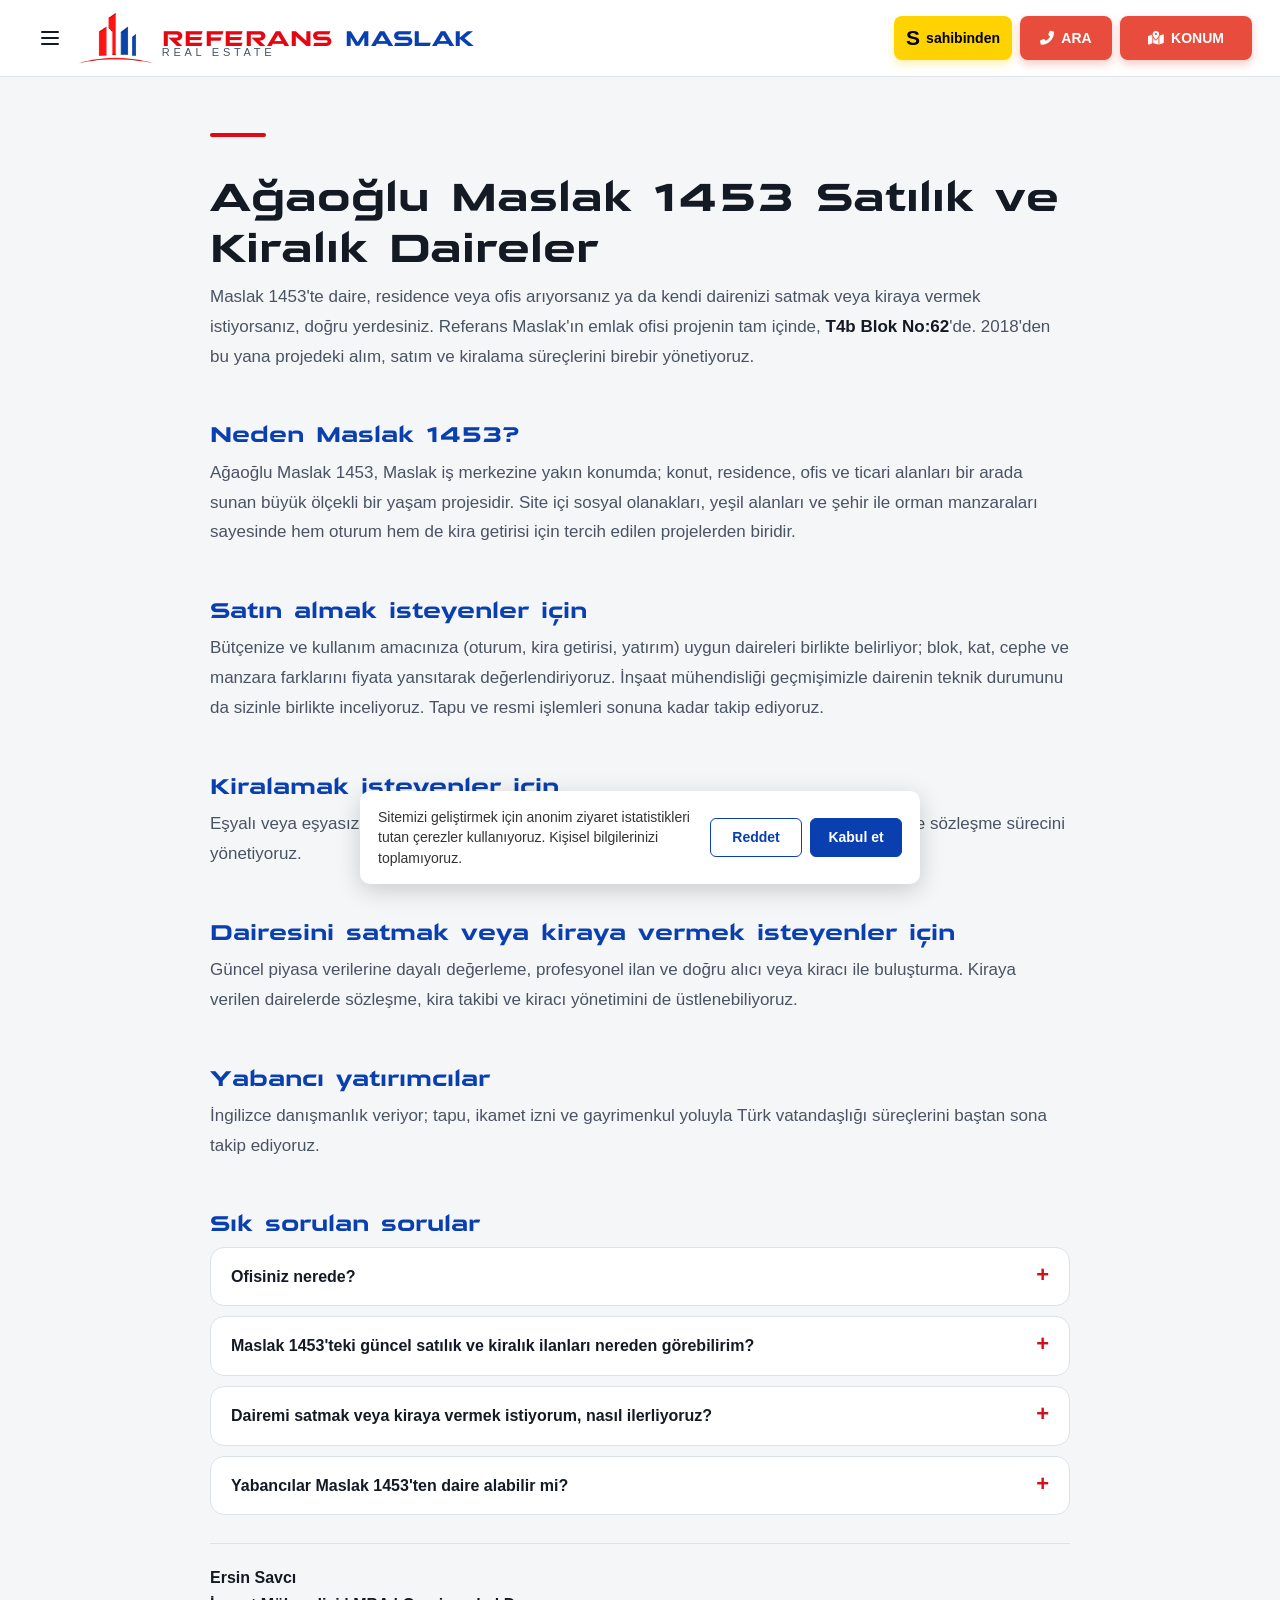
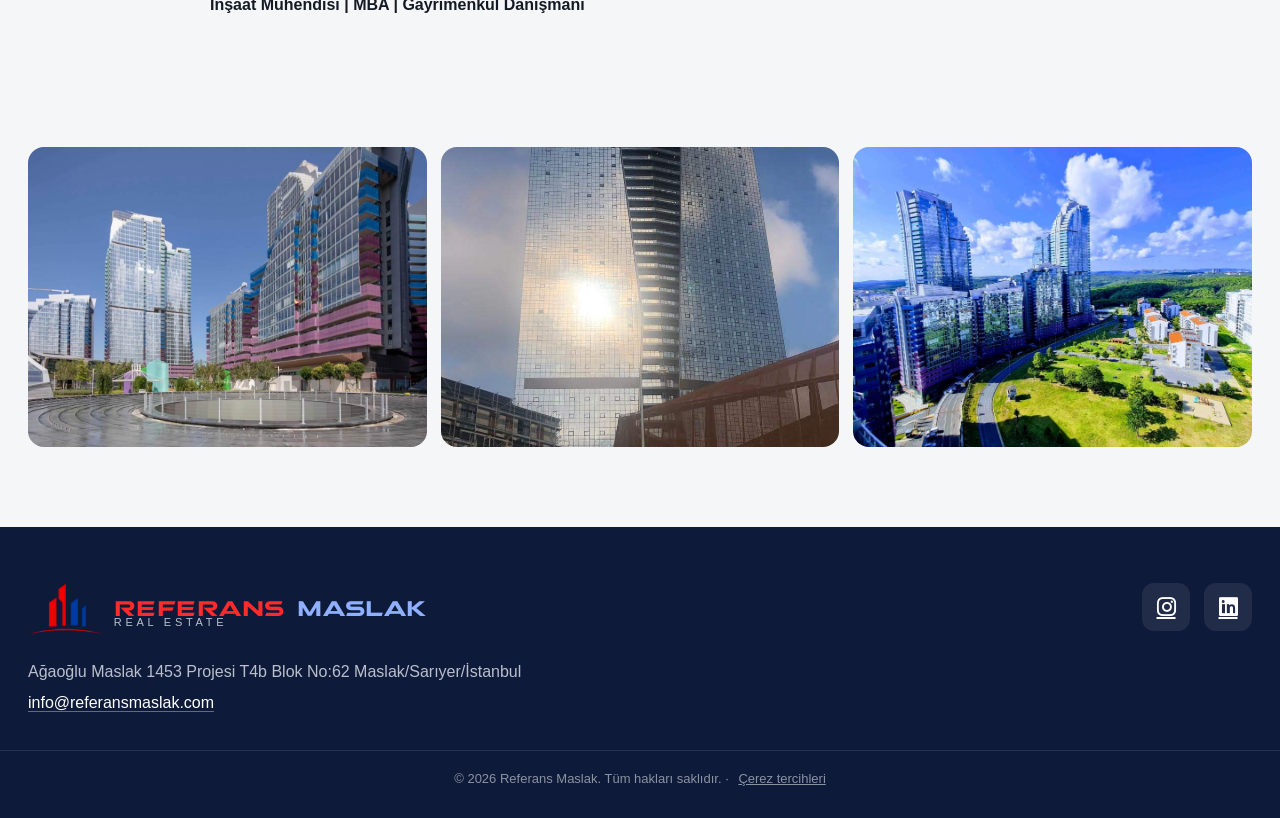
<file: maslak-1453.html>
<!DOCTYPE html>
<html lang="tr">
<head>
    <!-- Google tag (gtag.js) -->
    <script async src="https://www.googletagmanager.com/gtag/js?id=G-W1SLE5PTYP"></script>
    <script>
      window.dataLayer = window.dataLayer || [];
      function gtag(){dataLayer.push(arguments);}
      var rmConsent = null; try { rmConsent = localStorage.getItem('rm_consent'); } catch (e) {}
      gtag('consent', 'default', {
        ad_storage: 'denied', ad_user_data: 'denied', ad_personalization: 'denied',
        analytics_storage: rmConsent === 'granted' ? 'granted' : 'denied'
      });
      gtag('js', new Date());
      gtag('config', 'G-W1SLE5PTYP');
    </script>
    <meta charset="UTF-8">
    <meta name="viewport" content="width=device-width, initial-scale=1.0">
    <meta name="theme-color" content="#F5F6F8">
    <script>try{if(localStorage.getItem('rmTheme')==='enabled')document.documentElement.classList.add('dark')}catch(e){}</script>
    <title>Maslak 1453 Satılık ve Kiralık Daire | Proje İçindeki Emlak Ofisi – Referans Maslak</title>
    <meta name="description" content="Ağaoğlu Maslak 1453'te satılık ve kiralık daire, residence ve ofis. Emlak ofisimiz projenin içinde: T4b Blok No:62. Türkçe ve İngilizce emlak danışmanlığı, 0534 627 07 35.">
    <link rel="canonical" href="https://referansmaslak.com/maslak-1453.html">
    <link rel="alternate" hreflang="tr" href="https://referansmaslak.com/maslak-1453.html">
    <link rel="alternate" hreflang="en" href="https://referansmaslak.com/maslak-1453-en.html">
    <link rel="alternate" hreflang="x-default" href="https://referansmaslak.com/maslak-1453.html">
    <meta property="og:type" content="website">
    <meta property="og:locale" content="tr_TR">
    <meta property="og:site_name" content="Referans Maslak Real Estate">
    <meta property="og:title" content="Maslak 1453 Satılık ve Kiralık Daire | Proje İçindeki Emlak Ofisi – Referans Maslak">
    <meta property="og:description" content="Ağaoğlu Maslak 1453'te satılık ve kiralık daire, residence ve ofis. Emlak ofisimiz projenin içinde: T4b Blok No:62. Türkçe ve İngilizce emlak danışmanlığı, 0534 627 07 35.">
    <meta property="og:url" content="https://referansmaslak.com/maslak-1453.html">
    <meta property="og:image" content="https://referansmaslak.com/Firmalogo.jpg">
    <link rel="icon" type="image/png" sizes="192x192" href="favicon-192.png">
    <link rel="icon" href="favicon.ico" sizes="any">
    <link rel="apple-touch-icon" href="apple-touch-icon.png">
    <script type="application/ld+json">
{
  "@context": "https://schema.org",
  "@type": "FAQPage",
  "mainEntity": [
    {
      "@type": "Question",
      "name": "Ofisiniz nerede?",
      "acceptedAnswer": {
        "@type": "Answer",
        "text": "Ofisimiz Ağaoğlu Maslak 1453 projesinin içinde, T4b Blok No:62, Maslak / Sarıyer / İstanbul adresindedir. Pazartesi–Cumartesi 09:00–19:00 arası açığız."
      }
    },
    {
      "@type": "Question",
      "name": "Maslak 1453'teki güncel satılık ve kiralık ilanları nereden görebilirim?",
      "acceptedAnswer": {
        "@type": "Answer",
        "text": "Güncel ilanlarımızı sahibinden.com'daki Referans Maslak mağazamızda yayınlıyoruz. Aradığınız daire tipini telefonla iletirseniz, yeni çıkan uygun daireleri de size bildiririz."
      }
    },
    {
      "@type": "Question",
      "name": "Dairemi satmak veya kiraya vermek istiyorum, nasıl ilerliyoruz?",
      "acceptedAnswer": {
        "@type": "Answer",
        "text": "Önce güncel piyasa verilerine dayalı bir değerleme yapıyoruz, ardından fiyat ve pazarlama stratejisini birlikte belirliyoruz. Kiralamada kiracı seçimi, sözleşme ve kira takibi süreçlerini de üstlenebiliyoruz."
      }
    },
    {
      "@type": "Question",
      "name": "Yabancılar Maslak 1453'ten daire alabilir mi?",
      "acceptedAnswer": {
        "@type": "Answer",
        "text": "Yabancı yatırımcılara İngilizce danışmanlık veriyor; tapu, ikamet izni ve gayrimenkul yoluyla Türk vatandaşlığı süreçlerini takip ediyoruz. Güncel yasal koşullar için bizimle iletişime geçin."
      }
    }
  ]
}
    </script>
    <script type="application/ld+json">
{
  "@context": "https://schema.org",
  "@type": "BreadcrumbList",
  "itemListElement": [
    {
      "@type": "ListItem",
      "position": 1,
      "name": "Ana Sayfa",
      "item": "https://referansmaslak.com/"
    },
    {
      "@type": "ListItem",
      "position": 2,
      "name": "Maslak 1453 Satılık & Kiralık",
      "item": "https://referansmaslak.com/maslak-1453.html"
    }
  ]
}
    </script>
    <link rel="stylesheet" href="https://cdnjs.cloudflare.com/ajax/libs/font-awesome/6.0.0-beta3/css/all.min.css">
    <link rel="stylesheet" href="rm.css?v=20261101b">
</head>
<body>
    <!-- Yan menü (mobil) -->
    <div class="sidebar-menu" id="sidebarMenu">
        <ul class="menu-items">
            <li class="menu-item"><a href="index.html" class="menu-link" data-tr="Ana Sayfa" data-en="Main Page">Ana Sayfa</a></li>
            <li class="menu-item"><a href="about.html" class="menu-link" data-tr="Hakkımızda" data-en="About Us">Hakkımızda</a></li>
            <li class="menu-item"><a href="services.html" class="menu-link" data-tr="Hizmetlerimiz" data-en="Our Services">Hizmetlerimiz</a></li>
            <li class="menu-item"><a href="maslak-1453.html" class="menu-link active" data-tr="Maslak 1453" data-en="Maslak 1453">Maslak 1453</a></li>
        </ul>
        <div class="toggle-buttons-container">
            <div class="language-toggle-button">
                <span class="language-icon" aria-hidden="true"><svg viewBox="0 0 24 24" width="24" height="24" fill="currentColor" focusable="false"><path d="M12.87 15.07l-2.54-2.51.03-.03c1.74-1.94 2.98-4.17 3.71-6.53H17V4h-7V2H8v2H1v1.99h11.17C11.5 7.92 10.44 9.75 9 11.35 8.07 10.32 7.3 9.19 6.69 8h-2c.73 1.63 1.73 3.17 2.98 4.56l-5.09 5.02L4 19l5-5 3.11 3.11.76-2.04zM18.5 10h-2L12 22h2l1.12-3h4.75L21 22h2l-4.5-12zm-2.62 7l1.62-4.33L19.12 17h-3.24z"/></svg></span>
                <label class="language-toggle-switch" aria-label="Dil / Language">
                    <input type="checkbox" id="languageMenuToggle">
                    <span class="language-slider"></span>
                </label>
            </div>
            <div class="dark-mode-toggle-button">
                <span class="dark-mode-icon" aria-hidden="true"></span>
                <label class="toggle-switch" aria-label="Koyu tema / Dark mode">
                    <input type="checkbox" id="darkModeToggle">
                    <span class="slider"></span>
                </label>
            </div>
        </div>
    </div>
    <div class="menu-overlay" id="menuOverlay"></div>

    <!-- Üst bar -->
    <header class="top-bar">
        <div class="header-content">
            <div class="header-left">
                <button type="button" class="hamburger-btn" id="hamburgerBtn" aria-label="Menü" aria-expanded="false"><svg class="hb-open" aria-hidden="true" width="24" height="24" viewBox="0 0 24 24" fill="none" stroke="currentColor" stroke-width="2" stroke-linecap="round"><path d="M4 6h16M4 12h16M4 18h16"/></svg><svg class="hb-close" aria-hidden="true" width="24" height="24" viewBox="0 0 24 24" fill="none" stroke="currentColor" stroke-width="2" stroke-linecap="round"><path d="M6 6l12 12M18 6L6 18"/></svg></button>
                <a href="index.html" class="logo-container" id="logoLink">
                    <img src="logo-icon.png" alt="Referans Maslak Logo" class="logo" width="76" height="52">
                    <span class="company-name">
                        <span class="company-name-main"><span class="cn-red">REFERANS</span> <span class="cn-blue">MASLAK</span></span>
                        <span class="company-name-sub">Real Estate</span>
                    </span>
                </a>
                <nav class="main-nav" aria-label="Ana menü">
                <a href="index.html" data-tr="Ana Sayfa" data-en="Main Page">Ana Sayfa</a>
                <a href="about.html" data-tr="Hakkımızda" data-en="About Us">Hakkımızda</a>
                <a href="services.html" data-tr="Hizmetlerimiz" data-en="Our Services">Hizmetlerimiz</a>
                <a href="maslak-1453.html" class="active" aria-current="page" data-tr="Maslak 1453" data-en="Maslak 1453">Maslak 1453</a>
                </nav>
            </div>
            <div class="header-right">
                <div class="icon-buttons">
                    <button type="button" class="icon-btn" id="langBtn" aria-label="Dil değiştir / Change language">EN</button>
                    <button type="button" class="icon-btn" id="themeBtn" aria-label="Tema / Theme"><svg class="ico-sun" aria-hidden="true" width="18" height="18" viewBox="0 0 24 24" fill="none" stroke="currentColor" stroke-width="1.9" stroke-linecap="round"><circle cx="12" cy="12" r="4"/><path d="M12 2v2M12 20v2M4.9 4.9l1.4 1.4M17.7 17.7l1.4 1.4M2 12h2M20 12h2M4.9 19.1l1.4-1.4M17.7 6.3l1.4-1.4"/></svg><svg class="ico-moon" aria-hidden="true" width="18" height="18" viewBox="0 0 24 24" fill="none" stroke="currentColor" stroke-width="1.9" stroke-linecap="round" stroke-linejoin="round"><path d="M21 12.8A9 9 0 1 1 11.2 3a7 7 0 0 0 9.8 9.8z"/></svg></button>
                </div>
                <div class="action-buttons">
                    <a href="https://referansmaslak.sahibinden.com/" target="_blank" rel="noopener" class="sahibinden-button"><i>S</i> sahibinden</a>
                    <a href="tel:+905346270735" class="action-button" id="callButton"><i class="fas fa-phone-alt" aria-hidden="true"></i> <span class="call-text">ARA</span></a>
                    <a href="https://maps.app.goo.gl/JvEdP2CgWucA9CLR9?g_st=aw" target="_blank" rel="noopener" class="action-button" id="directionButton"><i class="fas fa-map-marked-alt" aria-hidden="true"></i> <span class="direction-text">KONUM</span></a>
                </div>
            </div>
        </div>
    </header>

    <main>
        <section class="about-section">
        <div class="about-container p1453">
            <div class="about-content">
                <div id="content-tr" class="language-content active">
                    <h1 class="about-title">Ağaoğlu Maslak 1453 Satılık ve Kiralık Daireler</h1>
                    <p class="about-text">Maslak 1453'te daire, residence veya ofis arıyorsanız ya da kendi dairenizi satmak veya kiraya vermek istiyorsanız, doğru yerdesiniz. Referans Maslak'ın emlak ofisi projenin tam içinde, <strong>T4b Blok No:62</strong>'de. 2018'den bu yana projedeki alım, satım ve kiralama süreçlerini birebir yönetiyoruz.</p>

                    <h2 class="p-h2">Neden Maslak 1453?</h2>
                    <p class="about-text">Ağaoğlu Maslak 1453, Maslak iş merkezine yakın konumda; konut, residence, ofis ve ticari alanları bir arada sunan büyük ölçekli bir yaşam projesidir. Site içi sosyal olanakları, yeşil alanları ve şehir ile orman manzaraları sayesinde hem oturum hem de kira getirisi için tercih edilen projelerden biridir.</p>

                    <h2 class="p-h2">Satın almak isteyenler için</h2>
                    <p class="about-text">Bütçenize ve kullanım amacınıza (oturum, kira getirisi, yatırım) uygun daireleri birlikte belirliyor; blok, kat, cephe ve manzara farklarını fiyata yansıtarak değerlendiriyoruz. İnşaat mühendisliği geçmişimizle dairenin teknik durumunu da sizinle birlikte inceliyoruz. Tapu ve resmi işlemleri sonuna kadar takip ediyoruz.</p>

                    <h2 class="p-h2">Kiralamak isteyenler için</h2>
                    <p class="about-text">Eşyalı veya eşyasız kiralık daire ve ofis seçeneklerini ihtiyacınıza göre filtreliyor, görüşmeleri ve sözleşme sürecini yönetiyoruz.</p>

                    <h2 class="p-h2">Dairesini satmak veya kiraya vermek isteyenler için</h2>
                    <p class="about-text">Güncel piyasa verilerine dayalı değerleme, profesyonel ilan ve doğru alıcı veya kiracı ile buluşturma. Kiraya verilen dairelerde sözleşme, kira takibi ve kiracı yönetimini de üstlenebiliyoruz.</p>

                    <h2 class="p-h2">Yabancı yatırımcılar</h2>
                    <p class="about-text">İngilizce danışmanlık veriyor; tapu, ikamet izni ve gayrimenkul yoluyla Türk vatandaşlığı süreçlerini baştan sona takip ediyoruz.</p>

                    <h2 class="p-h2">Sık sorulan sorular</h2>
                    <details class="faq-item"><summary>Ofisiniz nerede?</summary><p>Ofisimiz Ağaoğlu Maslak 1453 projesinin içinde, T4b Blok No:62, Maslak / Sarıyer / İstanbul adresindedir. Pazartesi–Cumartesi 09:00–19:00 arası açığız.</p></details>
                    <details class="faq-item"><summary>Maslak 1453'teki güncel satılık ve kiralık ilanları nereden görebilirim?</summary><p>Güncel ilanlarımızı sahibinden.com'daki Referans Maslak mağazamızda yayınlıyoruz. Aradığınız daire tipini telefonla iletirseniz, yeni çıkan uygun daireleri de size bildiririz.</p></details>
                    <details class="faq-item"><summary>Dairemi satmak veya kiraya vermek istiyorum, nasıl ilerliyoruz?</summary><p>Önce güncel piyasa verilerine dayalı bir değerleme yapıyoruz, ardından fiyat ve pazarlama stratejisini birlikte belirliyoruz. Kiralamada kiracı seçimi, sözleşme ve kira takibi süreçlerini de üstlenebiliyoruz.</p></details>
                    <details class="faq-item"><summary>Yabancılar Maslak 1453'ten daire alabilir mi?</summary><p>Yabancı yatırımcılara İngilizce danışmanlık veriyor; tapu, ikamet izni ve gayrimenkul yoluyla Türk vatandaşlığı süreçlerini takip ediyoruz. Güncel yasal koşullar için bizimle iletişime geçin.</p></details>

                    <p class="signature">Ersin Savcı<br>İnşaat Mühendisi | MBA | Gayrimenkul Danışmanı</p>
                </div>

                <div id="content-en" class="language-content">
                    <h1 class="about-title">Ağaoğlu Maslak 1453 Apartments for Sale and Rent</h1>
                    <p class="about-text">Whether you are looking for an apartment, residence or office in Maslak 1453, or want to sell or rent out your own unit, you are in the right place. Referans Maslak's office is inside the project, at <strong>Block T4b No:62</strong>. Since 2018 we have personally managed purchases, sales and rentals in the project.</p>

                    <h2 class="p-h2">Why Maslak 1453?</h2>
                    <p class="about-text">Ağaoğlu Maslak 1453 is a large-scale development close to the Maslak business district, combining apartments, residences, offices and retail space. With its on-site amenities, green areas and city and forest views, it is one of the preferred projects both for living and for rental income.</p>

                    <h2 class="p-h2">For buyers</h2>
                    <p class="about-text">We identify the units that fit your budget and purpose (living, rental income or investment) and assess how block, floor, aspect and view affect the price. Drawing on our civil engineering background, we also review the technical condition of the unit with you, and follow the title deed and official procedures through to completion.</p>

                    <h2 class="p-h2">For tenants</h2>
                    <p class="about-text">We shortlist furnished and unfurnished apartments and offices according to your needs, and manage viewings, negotiation and the lease agreement.</p>

                    <h2 class="p-h2">For owners selling or letting</h2>
                    <p class="about-text">Valuation based on current market data, professional listings and matching with the right buyer or tenant. For let units we can also take over the lease agreement, rent collection and tenant management.</p>

                    <h2 class="p-h2">International investors</h2>
                    <p class="about-text">We advise in English and follow title deed, residence permit and Turkish citizenship by investment processes from start to finish.</p>

                    <h2 class="p-h2">Frequently asked questions</h2>
                    <details class="faq-item"><summary>Where is your office?</summary><p>Our office is inside the Ağaoğlu Maslak 1453 project, Block T4b No:62, Maslak / Sarıyer / Istanbul. We are open Monday to Saturday, 09:00 to 19:00.</p></details>
                    <details class="faq-item"><summary>Where can I see current listings for sale and rent in Maslak 1453?</summary><p>Our current listings are published in the Referans Maslak store on sahibinden.com. Tell us by phone what type of unit you are looking for, and we will let you know when a suitable one becomes available.</p></details>
                    <details class="faq-item"><summary>I want to sell or rent out my apartment. How do we proceed?</summary><p>We start with a valuation based on current market data, then agree on pricing and the marketing strategy together. For rentals we can also handle tenant selection, the lease agreement and rent collection.</p></details>
                    <details class="faq-item"><summary>Can foreigners buy an apartment in Maslak 1453?</summary><p>We advise international investors in English and follow title deed, residence permit and Turkish citizenship by investment processes. Contact us for the current legal requirements.</p></details>

                    <p class="signature">Ersin Savcı<br>Civil Engineer | MBA | Real Estate Broker</p>
                </div>
            </div>
        </div>
    </section>

    <section class="section-tight" aria-label="Fotoğraflar">
        <div class="wrap"><div class="photo-strip" data-rm-photos="3"></div></div>
    </section>
    </main>

    <footer>
        <div class="footer-inner">
            <div class="contact-info">
                <a href="index.html" class="footer-brand" aria-label="Referans Maslak Real Estate"><img src="logo-icon.png" alt="" class="logo" width="76" height="52"><span class="company-name"><span class="company-name-main"><span class="cn-red">REFERANS</span> <span class="cn-blue">MASLAK</span></span><span class="company-name-sub">Real Estate</span></span></a>
                <p>Ağaoğlu Maslak 1453 Projesi T4b Blok No:62 Maslak/Sarıyer/İstanbul</p>
                <p><a class="footer-link" href="mailto:info@referansmaslak.com">info@referansmaslak.com</a></p>
            </div>
            <div class="social-links">
                <a href="https://www.instagram.com/referansmaslak.ersinsavci?utm_source=ig_web_button_share_sheet&amp;igsh=ZDNlZDc0MzIxNw==" target="_blank" rel="noopener" class="social-icon" aria-label="Instagram"><i class="fab fa-instagram" aria-hidden="true"></i></a>
                <a href="https://www.linkedin.com/in/ersin-savci-091b9053/" target="_blank" rel="noopener" class="social-icon" aria-label="LinkedIn"><i class="fab fa-linkedin" aria-hidden="true"></i></a>
            </div>
        </div>
        <div class="copyright">
            © <script>document.write(new Date().getFullYear())</script> Referans Maslak. <span data-tr="Tüm hakları saklıdır." data-en="All rights reserved.">Tüm hakları saklıdır.</span>
        </div>
    </footer>
    <script src="rm.js?v=20261101b" defer></script>
    <script src="analytics.js" defer></script>
</body>
</html>
</file>
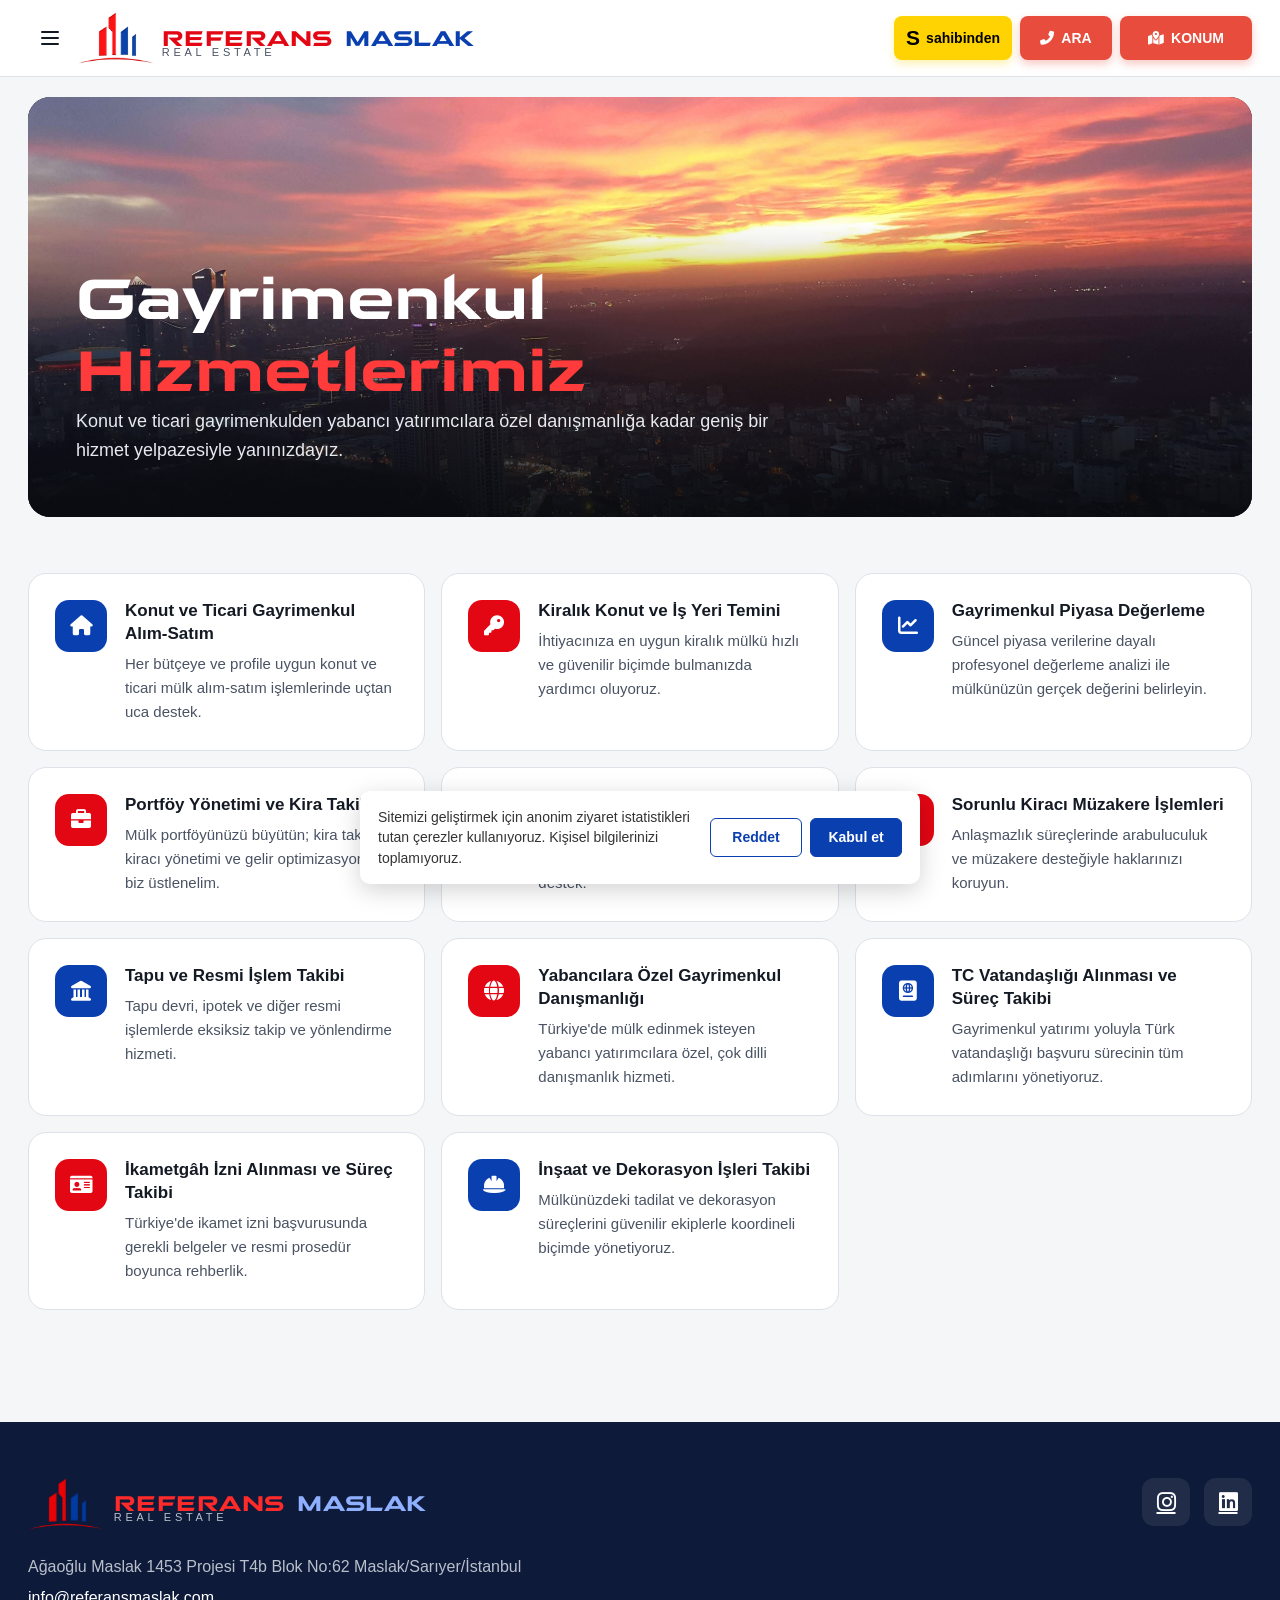
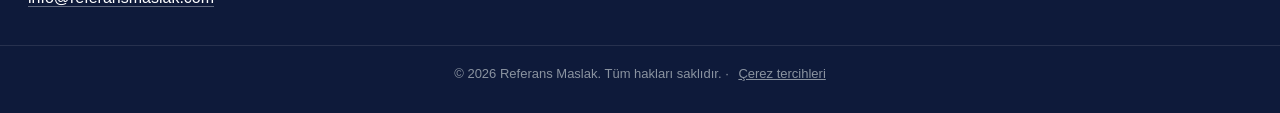
<file: services.html>
<!DOCTYPE html>
<html lang="tr">
<head>
    <!-- Google tag (gtag.js) -->
    <script async src="https://www.googletagmanager.com/gtag/js?id=G-W1SLE5PTYP"></script>
    <script>
      window.dataLayer = window.dataLayer || [];
      function gtag(){dataLayer.push(arguments);}
      var rmConsent = null; try { rmConsent = localStorage.getItem('rm_consent'); } catch (e) {}
      gtag('consent', 'default', {
        ad_storage: 'denied', ad_user_data: 'denied', ad_personalization: 'denied',
        analytics_storage: rmConsent === 'granted' ? 'granted' : 'denied'
      });
      gtag('js', new Date());
      gtag('config', 'G-W1SLE5PTYP');
    </script>
    <meta charset="UTF-8">
    <meta name="viewport" content="width=device-width, initial-scale=1.0">
    <meta name="theme-color" content="#F5F6F8">
    <script>try{if(localStorage.getItem('rmTheme')==='enabled')document.documentElement.classList.add('dark')}catch(e){}</script>
    <title>Maslak Emlak Hizmetleri: Alım Satım, Kiralama, Vatandaşlık | Referans Maslak</title>
    <meta name="description" content="Maslak emlak ofisi: konut ve ticari gayrimenkul alım-satım, kiralama, piyasa değerlemesi, portföy yönetimi, tapu takibi ve gayrimenkul yoluyla Türk vatandaşlığı süreç takibi.">
    <link rel="canonical" href="https://referansmaslak.com/services.html">
    <meta property="og:type" content="website">
    <meta property="og:locale" content="tr_TR">
    <meta property="og:site_name" content="Referans Maslak Real Estate">
    <meta property="og:title" content="Maslak Emlak Hizmetleri: Alım Satım, Kiralama, Vatandaşlık | Referans Maslak">
    <meta property="og:description" content="Maslak emlak ofisi: konut ve ticari gayrimenkul alım-satım, kiralama, piyasa değerlemesi, portföy yönetimi, tapu takibi ve gayrimenkul yoluyla Türk vatandaşlığı süreç takibi.">
    <meta property="og:url" content="https://referansmaslak.com/services.html">
    <meta property="og:image" content="https://referansmaslak.com/Firmalogo.jpg">
    <link rel="icon" type="image/png" sizes="192x192" href="favicon-192.png">
    <link rel="icon" href="favicon.ico" sizes="any">
    <link rel="apple-touch-icon" href="apple-touch-icon.png">
    <link rel="stylesheet" href="https://cdnjs.cloudflare.com/ajax/libs/font-awesome/6.0.0-beta3/css/all.min.css">
    <link rel="stylesheet" href="rm.css?v=20261101b">
</head>
<body>
    <!-- Yan menü (mobil) -->
    <div class="sidebar-menu" id="sidebarMenu">
        <ul class="menu-items">
            <li class="menu-item"><a href="index.html" class="menu-link" data-tr="Ana Sayfa" data-en="Main Page">Ana Sayfa</a></li>
            <li class="menu-item"><a href="about.html" class="menu-link" data-tr="Hakkımızda" data-en="About Us">Hakkımızda</a></li>
            <li class="menu-item"><a href="services.html" class="menu-link active" data-tr="Hizmetlerimiz" data-en="Our Services">Hizmetlerimiz</a></li>
            <li class="menu-item"><a href="maslak-1453.html" class="menu-link" data-tr="Maslak 1453" data-en="Maslak 1453">Maslak 1453</a></li>
        </ul>
        <div class="toggle-buttons-container">
            <div class="language-toggle-button">
                <span class="language-icon" aria-hidden="true"><svg viewBox="0 0 24 24" width="24" height="24" fill="currentColor" focusable="false"><path d="M12.87 15.07l-2.54-2.51.03-.03c1.74-1.94 2.98-4.17 3.71-6.53H17V4h-7V2H8v2H1v1.99h11.17C11.5 7.92 10.44 9.75 9 11.35 8.07 10.32 7.3 9.19 6.69 8h-2c.73 1.63 1.73 3.17 2.98 4.56l-5.09 5.02L4 19l5-5 3.11 3.11.76-2.04zM18.5 10h-2L12 22h2l1.12-3h4.75L21 22h2l-4.5-12zm-2.62 7l1.62-4.33L19.12 17h-3.24z"/></svg></span>
                <label class="language-toggle-switch" aria-label="Dil / Language">
                    <input type="checkbox" id="languageMenuToggle">
                    <span class="language-slider"></span>
                </label>
            </div>
            <div class="dark-mode-toggle-button">
                <span class="dark-mode-icon" aria-hidden="true"></span>
                <label class="toggle-switch" aria-label="Koyu tema / Dark mode">
                    <input type="checkbox" id="darkModeToggle">
                    <span class="slider"></span>
                </label>
            </div>
        </div>
    </div>
    <div class="menu-overlay" id="menuOverlay"></div>

    <!-- Üst bar -->
    <header class="top-bar">
        <div class="header-content">
            <div class="header-left">
                <button type="button" class="hamburger-btn" id="hamburgerBtn" aria-label="Menü" aria-expanded="false"><svg class="hb-open" aria-hidden="true" width="24" height="24" viewBox="0 0 24 24" fill="none" stroke="currentColor" stroke-width="2" stroke-linecap="round"><path d="M4 6h16M4 12h16M4 18h16"/></svg><svg class="hb-close" aria-hidden="true" width="24" height="24" viewBox="0 0 24 24" fill="none" stroke="currentColor" stroke-width="2" stroke-linecap="round"><path d="M6 6l12 12M18 6L6 18"/></svg></button>
                <a href="index.html" class="logo-container" id="logoLink">
                    <img src="logo-icon.png" alt="Referans Maslak Logo" class="logo" width="76" height="52">
                    <span class="company-name">
                        <span class="company-name-main"><span class="cn-red">REFERANS</span> <span class="cn-blue">MASLAK</span></span>
                        <span class="company-name-sub">Real Estate</span>
                    </span>
                </a>
                <nav class="main-nav" aria-label="Ana menü">
                <a href="index.html" data-tr="Ana Sayfa" data-en="Main Page">Ana Sayfa</a>
                <a href="about.html" data-tr="Hakkımızda" data-en="About Us">Hakkımızda</a>
                <a href="services.html" class="active" aria-current="page" data-tr="Hizmetlerimiz" data-en="Our Services">Hizmetlerimiz</a>
                <a href="maslak-1453.html" data-tr="Maslak 1453" data-en="Maslak 1453">Maslak 1453</a>
                </nav>
            </div>
            <div class="header-right">
                <div class="icon-buttons">
                    <button type="button" class="icon-btn" id="langBtn" aria-label="Dil değiştir / Change language">EN</button>
                    <button type="button" class="icon-btn" id="themeBtn" aria-label="Tema / Theme"><svg class="ico-sun" aria-hidden="true" width="18" height="18" viewBox="0 0 24 24" fill="none" stroke="currentColor" stroke-width="1.9" stroke-linecap="round"><circle cx="12" cy="12" r="4"/><path d="M12 2v2M12 20v2M4.9 4.9l1.4 1.4M17.7 17.7l1.4 1.4M2 12h2M20 12h2M4.9 19.1l1.4-1.4M17.7 6.3l1.4-1.4"/></svg><svg class="ico-moon" aria-hidden="true" width="18" height="18" viewBox="0 0 24 24" fill="none" stroke="currentColor" stroke-width="1.9" stroke-linecap="round" stroke-linejoin="round"><path d="M21 12.8A9 9 0 1 1 11.2 3a7 7 0 0 0 9.8 9.8z"/></svg></button>
                </div>
                <div class="action-buttons">
                    <a href="https://referansmaslak.sahibinden.com/" target="_blank" rel="noopener" class="sahibinden-button"><i>S</i> sahibinden</a>
                    <a href="tel:+905346270735" class="action-button" id="callButton"><i class="fas fa-phone-alt" aria-hidden="true"></i> <span class="call-text">ARA</span></a>
                    <a href="https://maps.app.goo.gl/JvEdP2CgWucA9CLR9?g_st=aw" target="_blank" rel="noopener" class="action-button" id="directionButton"><i class="fas fa-map-marked-alt" aria-hidden="true"></i> <span class="direction-text">KONUM</span></a>
                </div>
            </div>
        </div>
    </header>

    <main>

        <section class="hero services-hero">
            <div class="hero-box">
            <img id="heroImg" alt="Maslak manzarası – Referans Maslak hizmetleri" fetchpriority="high" decoding="async">
            <script>(function(){var i=1+Math.floor(Math.random()*7);window.RM_HERO_INDEX=i;document.getElementById('heroImg').src='hero/hero-'+i+'.jpg';})();</script>
            <noscript><img src="hero/hero-1.jpg" alt=""></noscript>
                <div class="hero-text">
                    <h1 class="lang-tr">Gayrimenkul <span class="hl">Hizmetlerimiz</span></h1>
                    <h1 class="lang-en">Our Real Estate <span class="hl">Services</span></h1>
                    <p class="lang-tr">Konut ve ticari gayrimenkulden yabancı yatırımcılara özel danışmanlığa kadar geniş bir hizmet yelpazesiyle yanınızdayız.</p>
                    <p class="lang-en">From residential and commercial real estate to specialized advisory for foreign investors — we're with you every step of the way.</p>
                </div>
            </div>
        </section>

        <section class="services-section">
        <div class="services-grid" id="servicesGrid">

            <!-- TR cards (always in DOM, hidden via JS when EN) -->
            <div class="service-card lang-tr">
                <div class="service-icon"><i class="fas fa-home"></i></div>
                <div class="service-info">
                    <div class="service-title-text">Konut ve Ticari Gayrimenkul Alım-Satım</div>
                    <div class="service-desc">Her bütçeye ve profile uygun konut ve ticari mülk alım-satım işlemlerinde uçtan uca destek.</div>
                </div>
            </div>

            <div class="service-card lang-tr">
                <div class="service-icon"><i class="fas fa-key"></i></div>
                <div class="service-info">
                    <div class="service-title-text">Kiralık Konut ve İş Yeri Temini</div>
                    <div class="service-desc">İhtiyacınıza en uygun kiralık mülkü hızlı ve güvenilir biçimde bulmanızda yardımcı oluyoruz.</div>
                </div>
            </div>

            <div class="service-card lang-tr">
                <div class="service-icon"><i class="fas fa-chart-line"></i></div>
                <div class="service-info">
                    <div class="service-title-text">Gayrimenkul Piyasa Değerleme</div>
                    <div class="service-desc">Güncel piyasa verilerine dayalı profesyonel değerleme analizi ile mülkünüzün gerçek değerini belirleyin.</div>
                </div>
            </div>

            <div class="service-card lang-tr">
                <div class="service-icon"><i class="fas fa-briefcase"></i></div>
                <div class="service-info">
                    <div class="service-title-text">Portföy Yönetimi ve Kira Takibi</div>
                    <div class="service-desc">Mülk portföyünüzü büyütün; kira takibi, kiracı yönetimi ve gelir optimizasyonunu biz üstlenelim.</div>
                </div>
            </div>

            <div class="service-card lang-tr">
                <div class="service-icon"><i class="fas fa-file-contract"></i></div>
                <div class="service-info">
                    <div class="service-title-text">Kira Sözleşmesi Yönetimi</div>
                    <div class="service-desc">Yasal uyumlu sözleşme hazırlama, yenileme ve süreç takibi konularında tam destek.</div>
                </div>
            </div>

            <div class="service-card lang-tr">
                <div class="service-icon"><i class="fas fa-handshake"></i></div>
                <div class="service-info">
                    <div class="service-title-text">Sorunlu Kiracı Müzakere İşlemleri</div>
                    <div class="service-desc">Anlaşmazlık süreçlerinde arabuluculuk ve müzakere desteğiyle haklarınızı koruyun.</div>
                </div>
            </div>

            <div class="service-card lang-tr">
                <div class="service-icon"><i class="fas fa-landmark"></i></div>
                <div class="service-info">
                    <div class="service-title-text">Tapu ve Resmi İşlem Takibi</div>
                    <div class="service-desc">Tapu devri, ipotek ve diğer resmi işlemlerde eksiksiz takip ve yönlendirme hizmeti.</div>
                </div>
            </div>

            <div class="service-card lang-tr">
                <div class="service-icon"><i class="fas fa-globe"></i></div>
                <div class="service-info">
                    <div class="service-title-text">Yabancılara Özel Gayrimenkul Danışmanlığı</div>
                    <div class="service-desc">Türkiye'de mülk edinmek isteyen yabancı yatırımcılara özel, çok dilli danışmanlık hizmeti.</div>
                </div>
            </div>

            <div class="service-card lang-tr">
                <div class="service-icon"><i class="fas fa-passport"></i></div>
                <div class="service-info">
                    <div class="service-title-text">TC Vatandaşlığı Alınması ve Süreç Takibi</div>
                    <div class="service-desc">Gayrimenkul yatırımı yoluyla Türk vatandaşlığı başvuru sürecinin tüm adımlarını yönetiyoruz.</div>
                </div>
            </div>

            <div class="service-card lang-tr">
                <div class="service-icon"><i class="fas fa-id-card"></i></div>
                <div class="service-info">
                    <div class="service-title-text">İkametgâh İzni Alınması ve Süreç Takibi</div>
                    <div class="service-desc">Türkiye'de ikamet izni başvurusunda gerekli belgeler ve resmi prosedür boyunca rehberlik.</div>
                </div>
            </div>

            <div class="service-card lang-tr">
                <div class="service-icon"><i class="fas fa-hard-hat"></i></div>
                <div class="service-info">
                    <div class="service-title-text">İnşaat ve Dekorasyon İşleri Takibi</div>
                    <div class="service-desc">Mülkünüzdeki tadilat ve dekorasyon süreçlerini güvenilir ekiplerle koordineli biçimde yönetiyoruz.</div>
                </div>
            </div>

            <!-- EN cards -->
            <div class="service-card lang-en">
                <div class="service-icon"><i class="fas fa-home"></i></div>
                <div class="service-info">
                    <div class="service-title-text">Residential & Commercial Sales</div>
                    <div class="service-desc">End-to-end support for buying and selling residential and commercial properties for any budget or profile.</div>
                </div>
            </div>

            <div class="service-card lang-en">
                <div class="service-icon"><i class="fas fa-key"></i></div>
                <div class="service-info">
                    <div class="service-title-text">Rental Property Sourcing</div>
                    <div class="service-desc">We find the right rental apartment or office space for your needs quickly and reliably.</div>
                </div>
            </div>

            <div class="service-card lang-en">
                <div class="service-icon"><i class="fas fa-chart-line"></i></div>
                <div class="service-info">
                    <div class="service-title-text">Market Valuation</div>
                    <div class="service-desc">Professional market-based valuation analysis to determine the true value of your property.</div>
                </div>
            </div>

            <div class="service-card lang-en">
                <div class="service-icon"><i class="fas fa-briefcase"></i></div>
                <div class="service-info">
                    <div class="service-title-text">Portfolio & Rent Management</div>
                    <div class="service-desc">Grow your property portfolio; we handle rent tracking, tenant management and income optimisation.</div>
                </div>
            </div>

            <div class="service-card lang-en">
                <div class="service-icon"><i class="fas fa-file-contract"></i></div>
                <div class="service-info">
                    <div class="service-title-text">Lease Agreement Management</div>
                    <div class="service-desc">Full support for legally compliant contract drafting, renewal, and ongoing follow-up.</div>
                </div>
            </div>

            <div class="service-card lang-en">
                <div class="service-icon"><i class="fas fa-handshake"></i></div>
                <div class="service-info">
                    <div class="service-title-text">Tenant Dispute Mediation</div>
                    <div class="service-desc">Mediation and negotiation support in dispute processes to protect your rights.</div>
                </div>
            </div>

            <div class="service-card lang-en">
                <div class="service-icon"><i class="fas fa-landmark"></i></div>
                <div class="service-info">
                    <div class="service-title-text">Title Deed & Official Procedures</div>
                    <div class="service-desc">Complete follow-up and guidance for title transfers, mortgages and all official transactions.</div>
                </div>
            </div>

            <div class="service-card lang-en">
                <div class="service-icon"><i class="fas fa-globe"></i></div>
                <div class="service-info">
                    <div class="service-title-text">Foreign Investor Advisory</div>
                    <div class="service-desc">Dedicated multilingual consultancy for foreign nationals looking to acquire property in Turkey.</div>
                </div>
            </div>

            <div class="service-card lang-en">
                <div class="service-icon"><i class="fas fa-passport"></i></div>
                <div class="service-info">
                    <div class="service-title-text">Turkish Citizenship by Investment</div>
                    <div class="service-desc">We manage every step of the citizenship-by-real-estate-investment application process.</div>
                </div>
            </div>

            <div class="service-card lang-en">
                <div class="service-icon"><i class="fas fa-id-card"></i></div>
                <div class="service-info">
                    <div class="service-title-text">Residence Permit Application</div>
                    <div class="service-desc">Guidance on required documents and official procedures for Turkish residence permit applications.</div>
                </div>
            </div>

            <div class="service-card lang-en">
                <div class="service-icon"><i class="fas fa-hard-hat"></i></div>
                <div class="service-info">
                    <div class="service-title-text">Construction & Renovation Oversight</div>
                    <div class="service-desc">Coordinated management of renovation and decoration projects at your property with trusted teams.</div>
                </div>
            </div>

        </div>
    </section>
    </main>

    <footer>
        <div class="footer-inner">
            <div class="contact-info">
                <a href="index.html" class="footer-brand" aria-label="Referans Maslak Real Estate"><img src="logo-icon.png" alt="" class="logo" width="76" height="52"><span class="company-name"><span class="company-name-main"><span class="cn-red">REFERANS</span> <span class="cn-blue">MASLAK</span></span><span class="company-name-sub">Real Estate</span></span></a>
                <p>Ağaoğlu Maslak 1453 Projesi T4b Blok No:62 Maslak/Sarıyer/İstanbul</p>
                <p><a class="footer-link" href="mailto:info@referansmaslak.com">info@referansmaslak.com</a></p>
            </div>
            <div class="social-links">
                <a href="https://www.instagram.com/referansmaslak.ersinsavci?utm_source=ig_web_button_share_sheet&amp;igsh=ZDNlZDc0MzIxNw==" target="_blank" rel="noopener" class="social-icon" aria-label="Instagram"><i class="fab fa-instagram" aria-hidden="true"></i></a>
                <a href="https://www.linkedin.com/in/ersin-savci-091b9053/" target="_blank" rel="noopener" class="social-icon" aria-label="LinkedIn"><i class="fab fa-linkedin" aria-hidden="true"></i></a>
            </div>
        </div>
        <div class="copyright">
            © <script>document.write(new Date().getFullYear())</script> Referans Maslak. <span data-tr="Tüm hakları saklıdır." data-en="All rights reserved.">Tüm hakları saklıdır.</span>
        </div>
    </footer>
    <script src="rm.js?v=20261101b" defer></script>
    <script src="analytics.js" defer></script>
</body>
</html>
</file>
<file: rm.css>
/* Referans Maslak — ortak tema (2026-10 yeni tasarım)
   Renkler logodan: kırmızı #E30613, mavi #0A3FB0.
   Varsayılan koyu tema; açık tema html:not(.dark) ile gelir. */

@font-face {
    font-family: 'QarantaBold';
    src: url('QarantaBold.woff2') format('woff2'),
         url('Qaranta Bold.otf') format('opentype');
    font-weight: 700;
    font-style: normal;
    font-display: swap;
}

:root {
    --red: #E30613;          /* dolgu: buton, vurgu */
    --btn-red: #E74C3C;      /* ARA / KONUM (eski sitedeki kırmızı) */
    --red-text: #D0101A;     /* açık zeminde kırmızı yazı */
    --blue: #0A3FB0;         /* dolgu: şerit, buton */
    --blue-text: #0A3FB0;    /* açık zeminde mavi yazı */
    --bg: #F5F6F8;
    --surface: #FFFFFF;
    --surface-2: #EEF1F5;
    --line: #DDE1E8;
    --text: #141A24;
    --muted: #4A5363;
    --header-bg: rgba(255, 255, 255, 0.94);
    --logo-bg: transparent;
    --shadow: 0 6px 24px rgba(16, 24, 40, 0.08);
    --radius: 18px;
    --radius-sm: 12px;
    --font: -apple-system, BlinkMacSystemFont, 'Segoe UI', Roboto, 'Helvetica Neue', Arial, sans-serif;
    --brand-font: 'QarantaBold', var(--font);
    --wrap: 1320px;
}

html.dark {
    --red-text: #FF4D4D;
    --blue-text: #8FB0FF;
    --bg: #0B0E13;
    --surface: #12161D;
    --surface-2: #171C25;
    --line: #232A34;
    --text: #ECEEF2;
    --muted: #A3ABB7;
    --header-bg: rgba(11, 14, 19, 0.94);
    --logo-bg: #FFFFFF;
    --shadow: 0 6px 24px rgba(0, 0, 0, 0.35);
}

* { box-sizing: border-box; margin: 0; padding: 0; }

html { scroll-behavior: smooth; }

body {
    font-family: var(--font);
    background: var(--bg);
    color: var(--text);
    font-size: 16px;
    line-height: 1.6;
    -webkit-font-smoothing: antialiased;
    transition: background-color .3s, color .3s;
}

img { max-width: 100%; }
a { color: var(--blue-text); }
a:hover { color: var(--red-text); }
:focus-visible { outline: 2px solid var(--blue-text); outline-offset: 2px; }

.wrap { max-width: var(--wrap); margin: 0 auto; padding: 0 28px; }
.brand-h { font-family: var(--brand-font); font-weight: 700; letter-spacing: .01em; line-height: 1.12; }
.t-red { color: var(--red-text); }
.t-blue { color: var(--blue-text); }

/* ---------- Üst bar ---------- */
.top-bar {
    position: sticky; top: 0; z-index: 100;
    background: var(--header-bg);
    backdrop-filter: saturate(140%) blur(10px);
    -webkit-backdrop-filter: saturate(140%) blur(10px);
    border-bottom: 1px solid var(--line);
}
.header-content {
    max-width: calc(var(--wrap) + 56px); margin: 0 auto; padding: 12px 28px;   /* iç kenar = kapak/şerit kutularının kenarı */
    display: flex; align-items: center; gap: 12px 16px; flex-wrap: wrap;
}
.header-left { display: flex; align-items: center; gap: 6px; min-width: 0; }

.hamburger-btn {
    width: 44px; height: 44px; display: none; align-items: center; justify-content: center;
    background: none; border: 0; border-radius: 10px; cursor: pointer; color: var(--text); font-size: 22px;
}
.hamburger-btn:hover { background: var(--surface-2); }
.hamburger-btn .hb-close { display: none; }
.hamburger-btn[aria-expanded="true"] .hb-close { display: block; }
.hamburger-btn[aria-expanded="true"] .hb-open { display: none; }
.hamburger-btn { position: relative; z-index: 1001; }

.logo-container { display: flex; align-items: center; gap: 8px; text-decoration: none; cursor: pointer; }
.logo {
    width: auto; height: 52px; aspect-ratio: 233 / 160; object-fit: contain; display: block;
    background: transparent; padding: 0;   /* şeffaf PNG: koyu ve açık temada zeminle aynı */
}
.company-name { display: flex; flex-direction: column; line-height: 1.05; }
.company-name-main { font-family: var(--brand-font); font-weight: 700; font-size: 24px; letter-spacing: .02em; white-space: nowrap; }
.company-name-main .cn-red { color: var(--red); }
html.dark .company-name-main .cn-red { color: #FF2A2A; }
.company-name-main .cn-blue { color: var(--blue-text); }
.company-name-sub { font-size: 11px; letter-spacing: .34em; text-transform: uppercase; color: var(--muted); margin-top: 4px; }

.main-nav { display: flex; gap: 0; margin-left: 4px; }
.main-nav a {
    padding: 10px 6px; border-radius: 10px; color: var(--muted); text-decoration: none;
    font-size: 14.5px; font-weight: 500; white-space: nowrap;
}
.main-nav a:hover { color: var(--text); background: var(--surface-2); }
.main-nav a.active { color: var(--text); }
.main-nav a.active::after { content: ''; display: block; height: 2px; margin-top: 3px; border-radius: 2px; background: var(--red); }

.header-right { display: flex; align-items: center; gap: 8px; margin-left: auto; }
.icon-buttons { display: flex; gap: 6px; }
.icon-btn {
    height: 44px; min-width: 44px; padding: 0 12px; border-radius: 8px;
    border: 1px solid var(--line); background: transparent; color: var(--text);
    font: 600 13px var(--font); cursor: pointer; display: inline-flex; align-items: center; justify-content: center; gap: 6px;
}
.icon-btn:hover { background: var(--surface-2); }
.icon-btn .ico-sun { display: none; }
html.dark .icon-btn .ico-sun { display: inline; }
html.dark .icon-btn .ico-moon { display: none; }

.action-buttons { display: flex; gap: 8px; }
.sahibinden-button {
    font-family: Arial, Helvetica, sans-serif;
    display: inline-flex; align-items: center; justify-content: center;
    background: #FFD301; color: #000; border-radius: 8px;
    padding: 0 12px; height: 44px; font-weight: 700; font-size: 14px; text-decoration: none;
    box-shadow: 0 4px 8px rgba(255, 211, 1, .3); transition: transform .2s, box-shadow .2s;
}
.sahibinden-button:hover { color: #000; transform: translateY(-2px); box-shadow: 0 6px 12px rgba(255, 211, 1, .4); }
.sahibinden-button i { font-style: normal; font-weight: 700; font-size: 21px; margin-right: 6px; }
.action-button {
    display: inline-flex; align-items: center; justify-content: center; gap: 7px;
    background: var(--btn-red); color: #fff; border-radius: 8px;
    padding: 0 12px; height: 44px; min-width: 0; font-weight: 600; font-size: 14px; text-decoration: none;
    box-shadow: 0 4px 8px rgba(231, 76, 60, .3); transition: transform .2s, background-color .2s;
}
.action-button:hover { color: #fff; background: var(--blue); transform: translateY(-2px); }
.action-button i { font-size: 14px; }
/* TR/EN değişince üst bar genişliği değişmesin diye sabit genişlik */
#callButton { width: 92px; }
#directionButton { width: 132px; }

/* ---------- Yan menü (mobil) ---------- */
.sidebar-menu {
    position: fixed; top: 0; left: -320px; width: 290px; height: 100vh; height: 100dvh; z-index: 10002;
    background: var(--surface); border-right: 1px solid var(--line); box-shadow: var(--shadow);
    display: flex; flex-direction: column; overflow-y: auto; transition: left .35s ease;
}
.sidebar-menu.open { left: 0; }
.menu-items { list-style: none; padding: 84px 12px 12px; flex-grow: 1; }
.menu-link {
    display: block; padding: 14px 16px; border-radius: 12px; color: var(--text);
    text-decoration: none; font-weight: 600; font-size: 17px;
}
.menu-link:hover, .menu-link.active { background: var(--surface-2); color: var(--red-text); }
.toggle-buttons-container { padding: 16px; border-top: 1px solid var(--line); display: flex; flex-direction: column; gap: 12px; }
.language-toggle-button, .dark-mode-toggle-button {
    display: flex; align-items: center; justify-content: space-between;
    padding: 10px 14px; border-radius: 12px; background: var(--surface-2);
}
.language-icon { width: 24px; height: 24px; display: flex; align-items: center; justify-content: center; color: var(--text); }
.language-icon svg { width: 24px; height: 24px; display: block; }
.dark-mode-icon { width: 24px; height: 24px; display: flex; align-items: center; justify-content: center; color: var(--text); font-size: 18px; }
.dark-mode-icon .sun-moon { display: none; }
.dark-mode-icon::before { content: '\263C'; }
html.dark .dark-mode-icon::before { content: '\263E'; }
.language-toggle-switch, .toggle-switch { position: relative; display: inline-block; width: 80px; height: 34px; }
.language-toggle-switch input, .toggle-switch input { opacity: 0; width: 0; height: 0; }
.language-slider, .slider {
    position: absolute; inset: 0; cursor: pointer; background: #9AA3AF; border-radius: 34px; transition: .3s;
}
.language-slider:before {
    position: absolute; content: "TR"; height: 26px; width: 36px; left: 4px; bottom: 4px;
    background: #fff; border-radius: 30px; transition: .3s;
    display: flex; align-items: center; justify-content: center; font-size: 12px; font-weight: 700; color: var(--blue);
}
input:checked + .language-slider { background: var(--blue); }
input:checked + .language-slider:before { content: "EN"; transform: translateX(36px); }
.slider:before { position: absolute; content: ""; height: 26px; width: 26px; left: 4px; bottom: 4px; background: #fff; border-radius: 50%; transition: .3s; }
input:checked + .slider { background: var(--blue); }
input:checked + .slider:before { transform: translateX(46px); }
.menu-overlay { position: fixed; inset: 0; background: rgba(0, 0, 0, .5); z-index: 10001; opacity: 0; visibility: hidden; transition: .3s; }
.menu-overlay.active { opacity: 1; visibility: visible; }

/* ---------- Kapak (hero) ---------- */
.hero { padding: 20px 28px 0; }
.hero-box {
    position: relative; max-width: var(--wrap); margin: 0 auto; min-height: 560px;
    border-radius: 22px; overflow: hidden; display: flex; align-items: flex-end; background: #0B0E13;
}
.hero-box img { position: absolute; inset: 0; width: 100%; height: 100%; object-fit: cover; }
.hero-box::after { content: ''; position: absolute; inset: 0; background: linear-gradient(180deg, rgba(8, 10, 14, 0) 30%, rgba(8, 10, 14, .9) 100%); }
.hero-text { position: relative; z-index: 1; padding: 0 48px 52px; max-width: 980px; color: #fff; }
.hero-text h1 { font-family: var(--brand-font); font-weight: 700; font-size: clamp(32px, 5vw, 64px); line-height: 1.14; color: #fff; padding-bottom: 6px; }
.hero-text h1 .hl { color: #FF3B3B; }
.hero-text p { margin-top: 16px; font-size: 18px; color: #E6E9EE; max-width: 720px; }

/* ---------- Mavi istatistik şeridi ---------- */
.stats { padding: 16px 28px 0; }
.stats-box {
    max-width: var(--wrap); margin: 0 auto; background: var(--blue); color: #fff; border-radius: 22px;
    padding: 30px 40px; display: flex; justify-content: space-between; align-items: flex-start; gap: 24px;
}
.stats-box > div { min-width: 0; }
.stat-lang { display: block; height: 40px; width: auto; position: relative; top: 9px; }
.stat-num { font-family: var(--brand-font); font-size: 40px; line-height: 1; white-space: nowrap; }
.stat-label { margin-top: 8px; font-size: 14px; color: #D6E0FA; }

/* ---------- Bölümler ---------- */
.section { padding: 88px 0; }
.section-tight { padding: 56px 0; }
.section-title { font-family: var(--brand-font); font-weight: 700; font-size: clamp(28px, 3.4vw, 40px); line-height: 1.15; color: var(--text); }
.section-head { display: flex; flex-wrap: wrap; justify-content: space-between; align-items: flex-end; gap: 12px; margin-bottom: 32px; }

.intro { display: flex; flex-wrap: wrap; gap: 56px; align-items: center; }
.intro-photo { flex: 0 1 300px; width: 300px; max-width: 300px; height: auto; aspect-ratio: 4 / 5; object-fit: cover; object-position: center top; border-radius: var(--radius); display: block; }
.intro-body { flex: 999 1 480px; min-width: 0; }
.intro-body .lead { font-size: clamp(18px, 1.7vw, 21px); line-height: 1.6; color: var(--text); }
.intro-body .lead .nowrap { white-space: nowrap; }
.intro-body .lead .lead-break { display: block; margin-top: 14px; }
.intro-sign { margin-top: 28px; padding-top: 20px; border-top: 1px solid var(--line); color: var(--blue-text); font-weight: 600; font-size: 15px; }

/* Rastgele foto şeridi */
.photo-strip { display: grid; grid-template-columns: repeat(3, minmax(0, 1fr)); gap: 14px; }
.photo-strip img { width: 100%; height: 300px; object-fit: cover; border-radius: 16px; display: block; background: var(--surface-2); }

/* Yorumlar */
.g-rating {
    display: inline-flex; align-items: center; gap: 10px; padding: 10px 16px; border-radius: 14px;
    background: var(--surface); border: 1px solid var(--line); text-decoration: none; color: var(--text);
    transition: border-color .2s, transform .2s;
}
.g-rating:hover { color: var(--text); border-color: #F5A623; transform: translateY(-2px); }
.g-rating-score { font: 700 26px/1 var(--font); letter-spacing: -.01em; }
.g-rating-stars { color: #F5A623; font-size: 19px; letter-spacing: 2px; line-height: 1; }
.g-rating-src { display: inline-flex; align-items: center; gap: 6px; font-size: 13.5px; color: var(--muted); padding-left: 10px; border-left: 1px solid var(--line); }
.reviews-viewport { position: relative; margin: 0 -28px; }
.reviews-viewport::before, .reviews-viewport::after {
    content: ''; position: absolute; top: 0; bottom: 0; width: 72px; z-index: 2; pointer-events: none;
}
.reviews-viewport::before { left: 0; background: linear-gradient(90deg, var(--bg), transparent); }
.reviews-viewport::after { right: 0; background: linear-gradient(-90deg, var(--bg), transparent); }
.reviews-track {
    display: flex; align-items: flex-start; gap: 16px; overflow-x: auto; padding: 6px 28px 14px; list-style: none;
    scrollbar-width: none; -webkit-overflow-scrolling: touch;
}
.reviews-track::-webkit-scrollbar { display: none; }
.reviews-track.is-static { scroll-snap-type: x mandatory; }
.reviews-track.is-static .review-card { scroll-snap-align: start; }
.review-card {
    position: relative; flex: 0 0 420px; display: flex; flex-direction: column; gap: 14px;
    background: var(--surface); border: 1px solid var(--line); border-radius: 18px; padding: 26px;
    transition: transform .25s ease, border-color .25s ease, box-shadow .25s ease;
}
.review-card::after { content: '\201D'; position: absolute; top: 6px; right: 20px; font: 700 72px/1 Georgia, serif; color: var(--red-text); opacity: .18; pointer-events: none; }
.review-card:hover { transform: translateY(-4px); border-color: var(--blue-text); box-shadow: 0 10px 28px rgba(10, 63, 176, .18); }
.review-stars { color: #F5A623; letter-spacing: 3px; font-size: 17px; }
.review-text {
    color: var(--text); line-height: 1.6; flex: 1; font-size: 15px;
}
.review-head { display: flex; align-items: center; gap: 12px; padding-top: 14px; border-top: 1px solid var(--line); }
.review-avatar {
    width: 38px; height: 38px; border-radius: 50%; flex: 0 0 38px; display: inline-flex; align-items: center; justify-content: center;
    font: 700 16px var(--font); color: #fff; background: var(--blue);
}
.review-avatar.av-1 { background: var(--red); }
.review-avatar.av-2 { background: #0E7C66; }
.review-avatar.av-3 { background: #7A4BC2; }
.review-author { font-size: 14.5px; font-weight: 600; color: var(--text); }
.review-author span { font-weight: 400; color: var(--muted); font-size: 13px; }
.reviews-all { display: inline-block; margin-top: 20px; font-size: 15px; font-weight: 600; text-decoration: none; }

/* Mülk sahipleri */
.owners { display: flex; flex-wrap: wrap; background: var(--surface); border: 1px solid var(--line); border-radius: 22px; overflow: hidden; }
.owners-body { flex: 1 1 440px; min-width: 0; padding: 52px 48px; }
.owners h2 { font-family: var(--brand-font); font-weight: 700; font-size: clamp(24px, 2.6vw, 34px); line-height: 1.2; color: var(--text); }
.owners p { margin-top: 18px; color: var(--muted); }
.owners p strong { color: var(--text); }
.owners-photo { flex: 1 1 380px; min-width: 0; min-height: 360px; object-fit: cover; display: block; background: var(--surface-2); }

/* Projeler */
.project-tags { list-style: none; display: grid; grid-template-columns: repeat(auto-fill, minmax(240px, 1fr)); gap: 0 32px; counter-reset: prj; }
.project-tags li { counter-increment: prj; padding: 14px 0; border-bottom: 1px solid var(--line); display: flex; gap: 14px; align-items: baseline; font-size: 17px; color: var(--text); }
.project-tags li::before { content: counter(prj, decimal-leading-zero); font-size: 12px; font-weight: 700; color: var(--red-text); font-variant-numeric: tabular-nums; }

/* Galeri — dikey/yatay kuralı JS'te */
.gallery { display: grid; grid-template-columns: repeat(auto-fill, minmax(170px, 1fr)); grid-auto-rows: 200px; gap: 12px; }
.gallery-item { position: relative; overflow: hidden; border-radius: 14px; background: var(--surface-2); transition: transform .3s ease; }
.gallery-item img { width: 100%; height: 100%; object-fit: cover; display: block; }
.gallery-item:hover { transform: scale(1.02); z-index: 1; }
.img-wide { grid-column: span 2; }
.img-tall { grid-row: span 2; }
.img-large { grid-column: span 2; grid-row: span 2; }

/* ---------- Hakkımızda / Maslak 1453 içerik sayfaları ---------- */
.about-section { padding: 56px 0 72px; }
.about-container { max-width: var(--wrap); margin: 0 auto; padding: 0 28px; display: flex; flex-wrap: wrap; gap: 56px; align-items: flex-start; }
.profile-image { flex: 1 1 300px; max-width: 420px; }
.profile-image img { width: 100%; height: auto; aspect-ratio: 4 / 5; object-fit: cover; border-radius: var(--radius); display: block; }
.about-content { flex: 999 1 520px; min-width: 0; }
.about-container.p1453 .about-content { max-width: 860px; margin: 0 auto; }
.language-content { display: none; }
.language-content.active { display: block; }
.about-title { font-family: var(--brand-font); font-weight: 700; font-size: clamp(28px, 3.6vw, 44px); line-height: 1.15; color: var(--text); margin-bottom: 24px; }
.about-title::before { content: ''; display: block; width: 56px; height: 4px; border-radius: 2px; background: var(--red); margin-bottom: 20px; }
.about-text { font-size: 17px; color: var(--muted); margin-bottom: 18px; line-height: 1.75; }
.about-text strong { color: var(--text); }
.p-h2 { font-family: var(--brand-font); font-weight: 700; font-size: 24px; color: var(--blue-text); margin: 36px 0 12px; }
.signature { margin-top: 28px; padding-top: 20px; border-top: 1px solid var(--line); color: var(--text); font-weight: 600; line-height: 1.7; }
.faq-item { background: var(--surface); border: 1px solid var(--line); border-radius: 14px; margin-bottom: 10px; overflow: hidden; }
.faq-item summary { cursor: pointer; padding: 16px 20px; font-weight: 600; color: var(--text); list-style: none; display: flex; justify-content: space-between; gap: 16px; }
.faq-item summary::-webkit-details-marker { display: none; }
.faq-item summary::after { content: '+'; color: var(--red-text); font-size: 22px; line-height: 1; }
.faq-item[open] summary::after { content: '\2212'; }
.faq-item p { padding: 0 20px 18px; color: var(--muted); }

/* ---------- Servisler ---------- */
.services-hero .hero-box { min-height: 420px; }
.services-section { padding: 56px 0 88px; }
.services-grid { max-width: var(--wrap); margin: 0 auto; padding: 0 28px; display: grid; grid-template-columns: repeat(auto-fill, minmax(320px, 1fr)); gap: 16px; }
.service-card { background: var(--surface); border: 1px solid var(--line); border-radius: 18px; padding: 26px; display: flex; gap: 18px; align-items: flex-start; transition: transform .2s, border-color .2s; }
.service-card:hover { transform: translateY(-3px); border-color: var(--blue-text); }
.service-icon { flex: 0 0 52px; height: 52px; border-radius: 14px; background: var(--blue); color: #fff; display: flex; align-items: center; justify-content: center; font-size: 20px; }
.service-card:nth-child(even) .service-icon { background: var(--red); }
.service-title-text { font-weight: 700; font-size: 17px; color: var(--text); margin-bottom: 6px; line-height: 1.35; }
.service-desc { color: var(--muted); font-size: 15px; }
.lang-en { display: none !important; }
body.lang-en-active .lang-en { display: block !important; }
body.lang-en-active .service-card.lang-en { display: flex !important; }
body.lang-en-active .lang-tr { display: none !important; }

/* ---------- Alt bilgi ---------- */
footer { background: #07090D; color: #ECEEF2; margin-top: 24px; }
html:not(.dark) footer { background: #0E1A3A; }
.footer-inner { max-width: var(--wrap); margin: 0 auto; padding: 56px 28px 28px; display: flex; flex-wrap: wrap; gap: 32px 48px; justify-content: space-between; }
.contact-info h3 { font-family: var(--brand-font); font-size: 28px; font-weight: 700; margin-bottom: 10px; }
.contact-info h3 .cn-red { color: #FF2A2A; }
.contact-info h3 .cn-blue { color: #8FB0FF; }
.contact-info p { color: #B9C0CC; margin: 6px 0; }
.footer-brand { display: inline-flex; align-items: center; gap: 10px; text-decoration: none; margin-bottom: 18px; }
.footer-brand .logo { height: 52px; }
.footer-brand .company-name-main { font-size: 24px; }
.footer-brand .company-name-main .cn-red { color: #FF2A2A; }
.footer-brand .company-name-main .cn-blue { color: #8FB0FF; }
.footer-brand .company-name-sub { color: #B9C0CC; }
@media (max-width: 400px) { .footer-brand .company-name-main { font-size: 19px; } .footer-brand .logo { height: 42px; } }
.footer-link { color: #fff; text-decoration: none; border-bottom: 1px solid rgba(255, 255, 255, .35); }
.footer-link:hover { color: #FF4D4D; border-bottom-color: #FF4D4D; }
.social-links { display: flex; gap: 14px; align-items: flex-start; }
.social-icon { width: 48px; height: 48px; border-radius: 12px; display: inline-flex; align-items: center; justify-content: center; background: rgba(255, 255, 255, .08); color: #fff; font-size: 22px; }
.social-icon:hover { background: var(--red); color: #fff; }
.copyright { max-width: var(--wrap); margin: 0 auto; padding: 18px 28px 28px; border-top: 1px solid rgba(255, 255, 255, .1); font-size: 13px; color: #8A93A0; text-align: center; }

/* ---------- Duyarlı ---------- */
@media (max-width: 1360px) {
    .main-nav, .icon-buttons { display: none; }
    .hamburger-btn { display: inline-flex; }
}
@media (max-width: 900px) {
    .stats-box { display: grid; grid-template-columns: repeat(2, minmax(0, 1fr)); padding: 26px 24px; }
    .photo-strip { grid-template-columns: repeat(2, minmax(0, 1fr)); }
    .photo-strip img:nth-child(3) { display: none; }
}
@media (max-width: 760px) {
    .header-content { padding: 10px 16px; gap: 10px; }
    .header-right { width: 100%; margin-left: 0; }
    .action-buttons { width: 100%; }
    .action-buttons > a { flex: 1 1 0; min-width: 0; padding: 0 8px; }
    .logo { width: auto; height: 46px; }
    .logo-container { gap: 9px; }
    .company-name-main { font-size: 21px; }
    .wrap, .about-container, .services-grid { padding: 0 16px; }
    .hero, .stats { padding-left: 16px; padding-right: 16px; }
    .hero-box { min-height: 440px; border-radius: 18px; }
    .hero-text { padding: 0 22px 28px; }
    .hero-text p { font-size: 16px; }
    .section { padding: 60px 0; }
    .section-tight { padding: 40px 0; }
    .intro { gap: 28px; }
    .intro-photo { flex: 0 0 auto; width: 62%; max-width: 240px; aspect-ratio: 4 / 5; object-position: center top; margin: 0 auto; }
    .photo-strip img { height: 180px; }
    .owners-body { padding: 32px 24px; }
    .owners-photo { min-height: 240px; }
    .review-card { flex-basis: 80vw; max-width: 320px; padding: 22px; }
    .reviews-viewport { margin: 0 -16px; }
    .reviews-track { padding-left: 16px; padding-right: 16px; }
    .reviews-viewport::before, .reviews-viewport::after { width: 28px; }
    .gallery { grid-template-columns: repeat(2, minmax(0, 1fr)); grid-auto-rows: 150px; gap: 8px; }
    .stat-num { font-size: 22px; white-space: normal; }
    .stat-lang { height: 26px; top: 3px; }
    .stats-box { gap: 20px 16px; }
    .project-tags { grid-template-columns: repeat(2, minmax(0, 1fr)); gap: 0 16px; }
    .project-tags li { font-size: 15px; gap: 8px; }
    .services-grid { grid-template-columns: 1fr; }
    .about-section { padding: 32px 0 56px; }
    .about-container { gap: 32px; }
    .profile-image { max-width: 100%; }
    .footer-inner { padding: 44px 16px 24px; }
}
@media (max-width: 400px) {
    .company-name-main { font-size: 18px; }
    .company-name-sub { letter-spacing: .26em; }
    .logo { width: auto; height: 40px; }
    .action-buttons > a { font-size: 13px; }
}
@media (prefers-reduced-motion: reduce) {
    *, *::before, *::after { transition: none !important; scroll-behavior: auto !important; }
}

/* Ekranda görünmez, Google ve ekran okuyucular için kalır */
.visually-hidden { position: absolute !important; width: 1px; height: 1px; padding: 0; margin: -1px; overflow: hidden; clip: rect(0 0 0 0); white-space: nowrap; border: 0; }
/* İmza: ad soyad, altında unvan */
.intro-sign .sign-name, .intro-sign .sign-title { display: block; }
.intro-sign .sign-title { margin-top: 4px; }
.reviews .section-head { align-items: center; }
</file>
